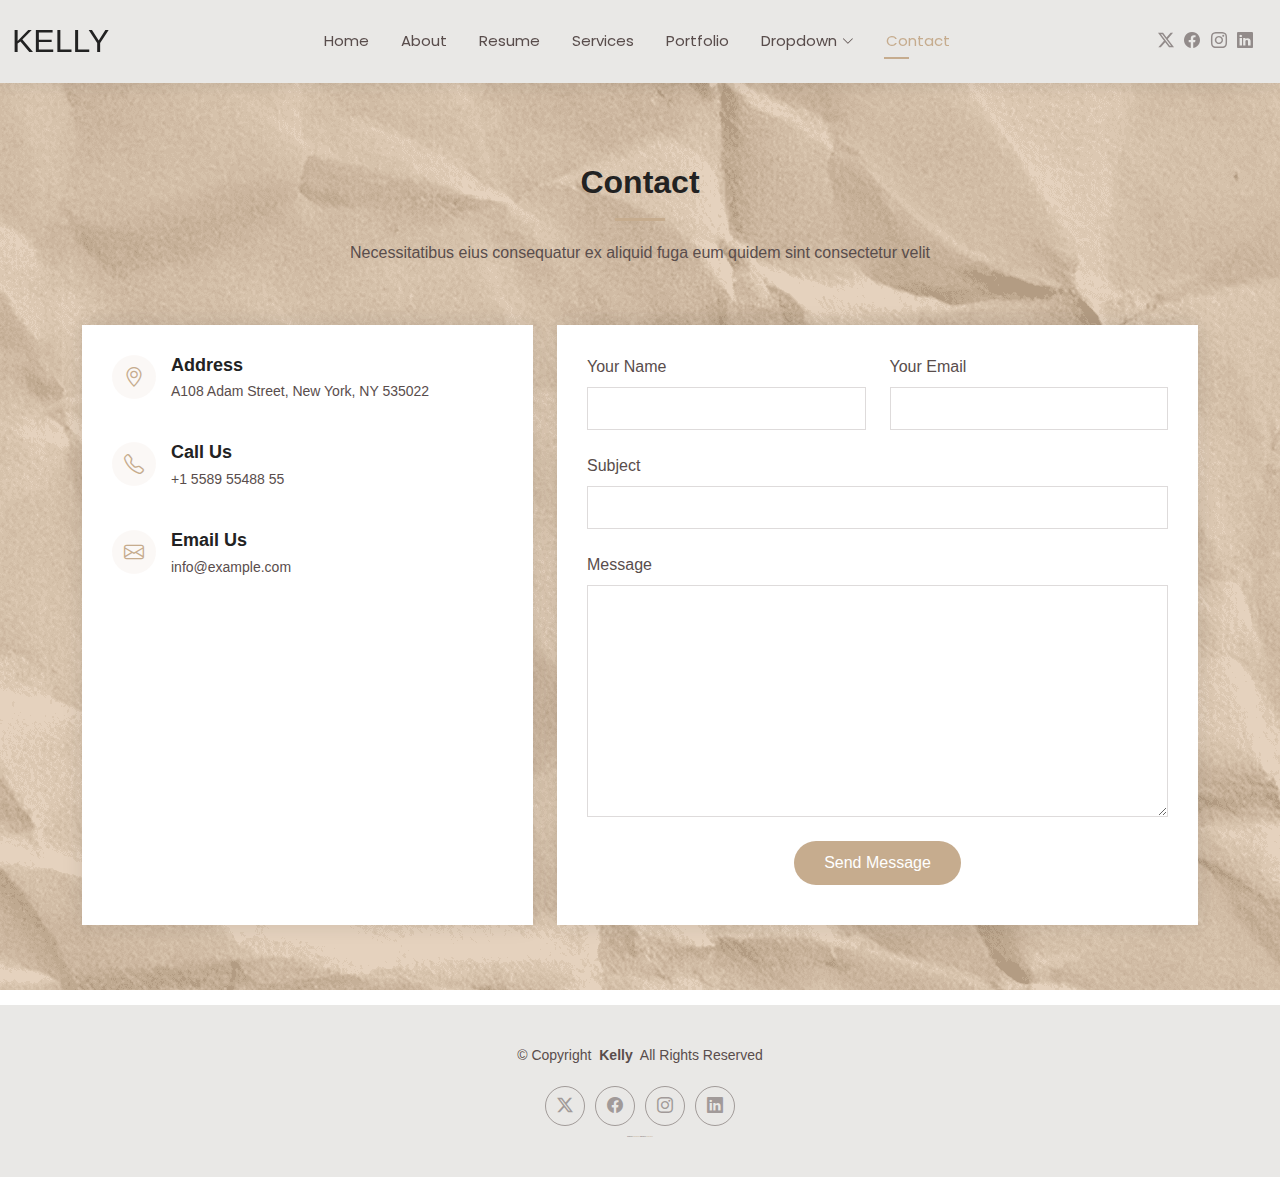
<file: contact.html>
<!DOCTYPE html>
<html lang="en">

<head>
  <meta charset="utf-8">
  <meta content="width=device-width, initial-scale=1.0" name="viewport">
  <title>Contact - Kelly Bootstrap Template</title>
  <meta name="description" content="">
  <meta name="keywords" content="">

  <!-- Favicons -->
  <link href="assets/img/favicon.png" rel="icon">
  <link href="assets/img/apple-touch-icon.png" rel="apple-touch-icon">

  <!-- Fonts -->
  <link href="https://fonts.googleapis.com" rel="preconnect">
  <link href="https://fonts.gstatic.com" rel="preconnect" crossorigin>
  <link href="https://fonts.googleapis.com/css2?family=Roboto:ital,wght@0,100;0,300;0,400;0,500;0,700;0,900;1,100;1,300;1,400;1,500;1,700;1,900&family=Poppins:ital,wght@0,100;0,200;0,300;0,400;0,500;0,600;0,700;0,800;0,900;1,100;1,200;1,300;1,400;1,500;1,600;1,700;1,800;1,900&family=Raleway:ital,wght@0,100;0,200;0,300;0,400;0,500;0,600;0,700;0,800;0,900;1,100;1,200;1,300;1,400;1,500;1,600;1,700;1,800;1,900&display=swap" rel="stylesheet">

  <!-- Vendor CSS Files -->
  <link href="assets/vendor/bootstrap/css/bootstrap.min.css" rel="stylesheet">
  <link href="assets/vendor/bootstrap-icons/bootstrap-icons.css" rel="stylesheet">
  <link href="assets/vendor/aos/aos.css" rel="stylesheet">
  <link href="assets/vendor/swiper/swiper-bundle.min.css" rel="stylesheet">
  <link href="assets/vendor/glightbox/css/glightbox.min.css" rel="stylesheet">

  <!-- Main CSS File -->
  <link href="assets/css/main.css" rel="stylesheet">

  <!-- =======================================================
  * Template Name: Kelly
  * Template URL: https://bootstrapmade.com/kelly-free-bootstrap-cv-resume-html-template/
  * Updated: Aug 07 2024 with Bootstrap v5.3.3
  * Author: BootstrapMade.com
  * License: https://bootstrapmade.com/license/
  ======================================================== -->
</head>

<body class="contact-page">

  <header id="header" class="header d-flex align-items-center light-background sticky-top">
    <div class="container-fluid position-relative d-flex align-items-center justify-content-between">

      <a href="index.html" class="logo d-flex align-items-center me-auto me-xl-0">
        <!-- Uncomment the line below if you also wish to use an image logo -->
        <!-- <img src="assets/img/logo.png" alt=""> -->
        <h1 class="sitename">Kelly</h1>
      </a>

      <nav id="navmenu" class="navmenu">
        <ul>
          <li><a href="index.html">Home</a></li>
          <li><a href="about.html">About</a></li>
          <li><a href="resume.html">Resume</a></li>
          <li><a href="services.html">Services</a></li>
          <li><a href="portfolio.html">Portfolio</a></li>
          <li class="dropdown"><a href="#"><span>Dropdown</span> <i class="bi bi-chevron-down toggle-dropdown"></i></a>
            <ul>
              <li><a href="#">Dropdown 1</a></li>
              <li class="dropdown"><a href="#"><span>Deep Dropdown</span> <i class="bi bi-chevron-down toggle-dropdown"></i></a>
                <ul>
                  <li><a href="#">Deep Dropdown 1</a></li>
                  <li><a href="#">Deep Dropdown 2</a></li>
                  <li><a href="#">Deep Dropdown 3</a></li>
                  <li><a href="#">Deep Dropdown 4</a></li>
                  <li><a href="#">Deep Dropdown 5</a></li>
                </ul>
              </li>
              <li><a href="#">Dropdown 2</a></li>
              <li><a href="#">Dropdown 3</a></li>
              <li><a href="#">Dropdown 4</a></li>
            </ul>
          </li>
          <li><a href="contact.html" class="active">Contact</a></li>
        </ul>
        <i class="mobile-nav-toggle d-xl-none bi bi-list"></i>
      </nav>

      <div class="header-social-links">
        <a href="#" class="twitter"><i class="bi bi-twitter-x"></i></a>
        <a href="#" class="facebook"><i class="bi bi-facebook"></i></a>
        <a href="#" class="instagram"><i class="bi bi-instagram"></i></a>
        <a href="#" class="linkedin"><i class="bi bi-linkedin"></i></a>
      </div>

    </div>
  </header>

  <main class="main">

    <!-- Contact Section -->
    <section id="contact" class="contact section">

      <!-- Section Title -->
      <div class="container section-title" data-aos="fade-up">
        <h2>Contact</h2>
        <p>Necessitatibus eius consequatur ex aliquid fuga eum quidem sint consectetur velit</p>
      </div><!-- End Section Title -->

      <div class="container" data-aos="fade-up" data-aos-delay="100">

        <div class="row gy-4">

          <div class="col-lg-5">

            <div class="info-wrap">
              <div class="info-item d-flex" data-aos="fade-up" data-aos-delay="200">
                <i class="bi bi-geo-alt flex-shrink-0"></i>
                <div>
                  <h3>Address</h3>
                  <p>A108 Adam Street, New York, NY 535022</p>
                </div>
              </div><!-- End Info Item -->

              <div class="info-item d-flex" data-aos="fade-up" data-aos-delay="300">
                <i class="bi bi-telephone flex-shrink-0"></i>
                <div>
                  <h3>Call Us</h3>
                  <p>+1 5589 55488 55</p>
                </div>
              </div><!-- End Info Item -->

              <div class="info-item d-flex" data-aos="fade-up" data-aos-delay="400">
                <i class="bi bi-envelope flex-shrink-0"></i>
                <div>
                  <h3>Email Us</h3>
                  <p>info@example.com</p>
                </div>
              </div><!-- End Info Item -->

              <iframe src="https://www.google.com/maps/embed?pb=!1m14!1m8!1m3!1d48389.78314118045!2d-74.006138!3d40.710059!3m2!1i1024!2i768!4f13.1!3m3!1m2!1s0x89c25a22a3bda30d%3A0xb89d1fe6bc499443!2sDowntown%20Conference%20Center!5e0!3m2!1sen!2sus!4v1676961268712!5m2!1sen!2sus" frameborder="0" style="border:0; width: 100%; height: 270px;" allowfullscreen="" loading="lazy" referrerpolicy="no-referrer-when-downgrade"></iframe>
            </div>
          </div>

          <div class="col-lg-7">
            <form action="forms/contact.php" method="post" class="php-email-form" data-aos="fade-up" data-aos-delay="200">
              <div class="row gy-4">

                <div class="col-md-6">
                  <label for="name-field" class="pb-2">Your Name</label>
                  <input type="text" name="name" id="name-field" class="form-control" required="">
                </div>

                <div class="col-md-6">
                  <label for="email-field" class="pb-2">Your Email</label>
                  <input type="email" class="form-control" name="email" id="email-field" required="">
                </div>

                <div class="col-md-12">
                  <label for="subject-field" class="pb-2">Subject</label>
                  <input type="text" class="form-control" name="subject" id="subject-field" required="">
                </div>

                <div class="col-md-12">
                  <label for="message-field" class="pb-2">Message</label>
                  <textarea class="form-control" name="message" rows="10" id="message-field" required=""></textarea>
                </div>

                <div class="col-md-12 text-center">
                  <div class="loading">Loading</div>
                  <div class="error-message"></div>
                  <div class="sent-message">Your message has been sent. Thank you!</div>

                  <button type="submit">Send Message</button>
                </div>

              </div>
            </form>
          </div><!-- End Contact Form -->

        </div>

      </div>

    </section><!-- /Contact Section -->

  </main>

  <footer id="footer" class="footer light-background">

    <div class="container">
      <div class="copyright text-center ">
        <p>© <span>Copyright</span> <strong class="px-1 sitename">Kelly</strong> <span>All Rights Reserved<br></span></p>
      </div>
      <div class="social-links d-flex justify-content-center">
        <a href=""><i class="bi bi-twitter-x"></i></a>
        <a href=""><i class="bi bi-facebook"></i></a>
        <a href=""><i class="bi bi-instagram"></i></a>
        <a href=""><i class="bi bi-linkedin"></i></a>
      </div>
      <div class="credits">
        <!-- All the links in the footer should remain intact. -->
        <!-- You can delete the links only if you've purchased the pro version. -->
        <!-- Licensing information: https://bootstrapmade.com/license/ -->
        <!-- Purchase the pro version with working PHP/AJAX contact form: [buy-url] -->
        Designed by <a href="https://bootstrapmade.com/">BootstrapMade</a> Distributed by <a href=“https://themewagon.com>ThemeWagon
      </div>
    </div>

  </footer>

  <!-- Scroll Top -->
  <a href="#" id="scroll-top" class="scroll-top d-flex align-items-center justify-content-center"><i class="bi bi-arrow-up-short"></i></a>

  <!-- Preloader -->
  <div id="preloader"></div>

  <!-- Vendor JS Files -->
  <script src="assets/vendor/bootstrap/js/bootstrap.bundle.min.js"></script>
  <script src="assets/vendor/php-email-form/validate.js"></script>
  <script src="assets/vendor/aos/aos.js"></script>
  <script src="assets/vendor/waypoints/noframework.waypoints.js"></script>
  <script src="assets/vendor/purecounter/purecounter_vanilla.js"></script>
  <script src="assets/vendor/swiper/swiper-bundle.min.js"></script>
  <script src="assets/vendor/glightbox/js/glightbox.min.js"></script>
  <script src="assets/vendor/imagesloaded/imagesloaded.pkgd.min.js"></script>
  <script src="assets/vendor/isotope-layout/isotope.pkgd.min.js"></script>

  <!-- Main JS File -->
  <script src="assets/js/main.js"></script>

</body>

</html>
</file>
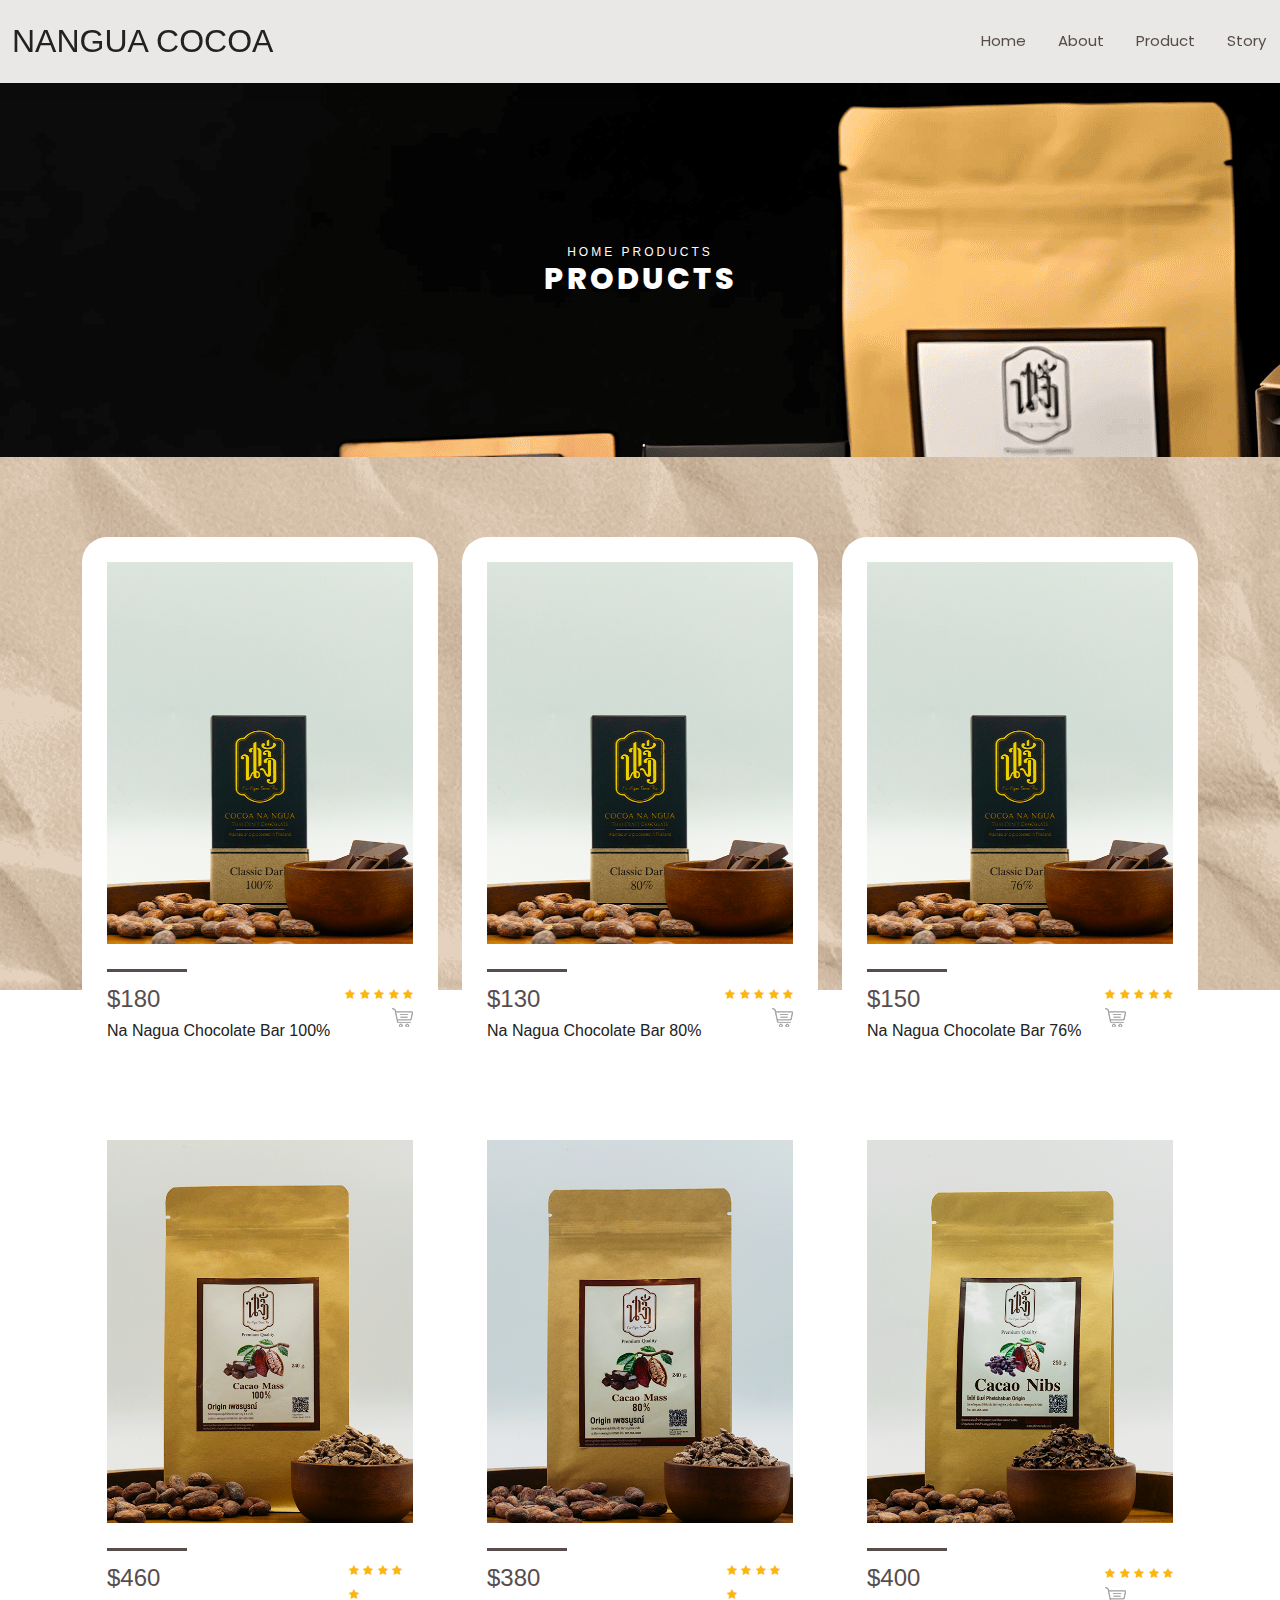
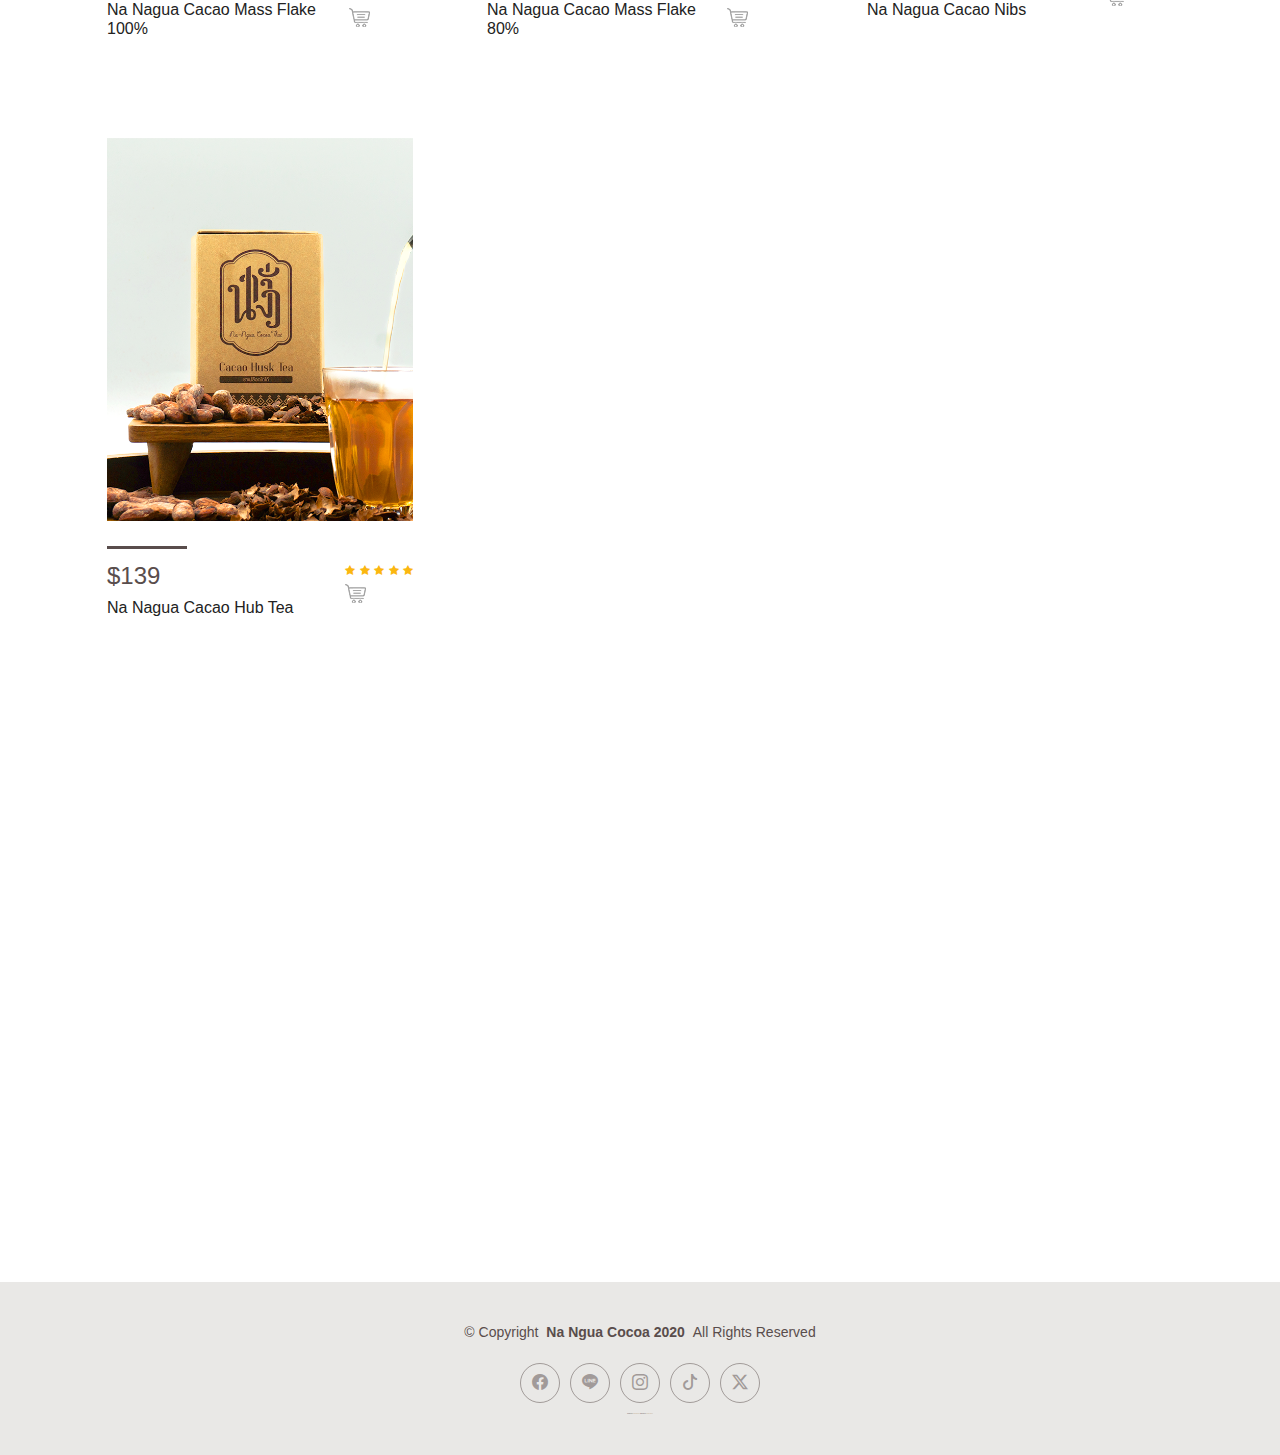
<file: shop.html>
<!DOCTYPE html>
<html lang="en">

<head>
  <meta charset="utf-8" />
  <meta content="width=device-width, initial-scale=1.0" name="viewport" />
   <title>NANGUA CACAO - Product</title>
  <meta name="description" content="" />
  <meta name="keywords" content="" />

    <!-- Favicons -->
    <link href="assets/img/logo-nangua.svg" rel="icon" />
    <link href="assets/img/logo-nangua.svg" rel="apple-touch-icon" />

  <!-- Fonts -->
  <link href="https://fonts.googleapis.com" rel="preconnect" />
  <link href="https://fonts.gstatic.com" rel="preconnect" crossorigin />
  <link
    href="https://fonts.googleapis.com/css2?family=Roboto:ital,wght@0,100;0,300;0,400;0,500;0,700;0,900;1,100;1,300;1,400;1,500;1,700;1,900&family=Poppins:ital,wght@0,100;0,200;0,300;0,400;0,500;0,600;0,700;0,800;0,900;1,100;1,200;1,300;1,400;1,500;1,600;1,700;1,800;1,900&family=Raleway:ital,wght@0,100;0,200;0,300;0,400;0,500;0,600;0,700;0,800;0,900;1,100;1,200;1,300;1,400;1,500;1,600;1,700;1,800;1,900&display=swap"
    rel="stylesheet" />

  <!-- Vendor CSS Files -->
  <link rel="stylesheet" href="assets/css/animate.css" />

  <link href="assets/vendor/bootstrap/css/bootstrap.min.css" rel="stylesheet" />
  <link href="assets/vendor/bootstrap-icons/bootstrap-icons.css" rel="stylesheet" />

  <link href="assets/vendor/aos/aos.css" rel="stylesheet" />
  <link href="assets/vendor/swiper/swiper-bundle.min.css" rel="stylesheet" />
  <link href="assets/vendor/glightbox/css/glightbox.min.css" rel="stylesheet" />

  <!-- Main CSS File-->

  <link href="assets/css/main.css" rel="stylesheet" />

  <!-- =======================================================
  * Template Name: Kelly
  * Template URL: https://bootstrapmade.com/kelly-free-bootstrap-cv-resume-html-template/
  * Updated: Aug 07 2024 with Bootstrap v5.3.3
  * Author: BootstrapMade.com
  * License: https://bootstrapmade.com/license/-
    ========================================================-->
</head>

<body class="about-page">
    <header
      id="header"
      class="header d-flex align-items-center light-background sticky-top"
    >
      <div
        class="container-fluid position-relative d-flex align-items-center justify-content-between"
      >
        <a
          href="index.html"
          class="logo d-flex align-items-center me-auto me-xl-0"
        >
          <!-- Uncomment the line below if you also wish to use an image logo -->
          <!-- <img src="assets/img/logo.png" alt=""> -->
          <h1 class="sitename">Nangua Cocoa</h1>
        </a>

        <nav id="navmenu" class="navmenu">
          <ul>
            <li><a href="index.html">Home</a></li>
            <li><a href="about.html">About</a></li>
             <li><a href="shop.html">Product</a></li>
            <li><a href="story.html">Story</a></li>
           
          <!--  <li class="dropdown">
              <a href="#"
                ><span>Shop</span>
                <i class="bi bi-chevron-down toggle-dropdown"></i
              ></a>
              <ul>
                <li><a href="shop.html">Product</a></li>
               
                <li><a href="#">Cart</a></li>
                <li><a href="#">Dropdown 3</a></li>
                <li><a href="#">Dropdown 4</a></li>
              </ul>
            </li>-->
           
          </ul>
          <i class="mobile-nav-toggle d-xl-none bi bi-list"></i>
        </nav>

       <!--  <div class="header-social-links">
       
          <a href="https://www.facebook.com/Cocoanangua" target="_blank"><i class="bi bi-facebook"></i></a>
          <a href="https://line.me/R/ti/p/@876kshjj?oat_content=url&ts=03281801" target="_blank" ><i class="bi bi-line"></i></a>
         <a href="https://www.instagram.com/nangua.cocoa/" target="_blank"><i class="bi bi-instagram" target="_blank"></i></a>
        <a href="https://www.tiktok.com/@cocoanangua" target="_blank"><i class="bi bi-tiktok"></i></a>
          <a href="https://x.com/nanguacocoa" target="_blank"><i class="bi bi-twitter-x" target="_blank"></i></a>
        </div>-->
      </div>
    </header>

  <main class="main">
    <div class="hero-wrap hero-bread" style="background-image: url('assets/img/img-user/bg-shop.png')">
      <div class="container">
        <div class="row no-gutters slider-text align-items-center justify-content-center">
          <div class="col-md-9 ftco-animate text-center">
            <p class="breadcrumbs">
              <span class="mr-2"><a href="index.html">Home</a></span>
              <span>Products</span>
            </p>
            <h1 class="mb-0 bread">Products</h1>
          </div>
        </div>
      </div>
    </div>
    <!-- product Section 
      <section id="product" class="product section">
        <div class="container mt-3">
          <div class="row gy-4">
            <div
              class="col-lg-4 col-md-6 portfolio-item"
              data-aos="fade-up"
              data-aos-delay="100"
            >
              <div class="card">
                <div class="product-item item-cyan position-relative">
                  <div class="icon">
                    <a
                      href="assets/img/product/Show-100.JPG"
                      title="Chocolate Bar 100% 30g."
                      data-gallery="portfolio-gallery-app"
                      class="glightbox preview-link"
                    >
                      <img
                        src="./assets/img/product/P-bar-100.png"
                        alt=""
                        srcset=""
                      />
                    </a>
                    <a href="#">
                      <div class="portfolio-info">
                        <h4>ADD TO CART</h4>
                      </div></a
                    >
                  </div>
                </div>
                <div class="card-body">
                  <div class="text-center">
                    <h4>Chocolate Bar 100%</h4>

                    <p><b class="h4">150 ฿</b> <br />30g. / 1 Bar</p>
                  </div>
                </div>
              </div>
            </div>
         

            <div
              class="col-lg-4 col-md-6 portfolio-item"
              data-aos="fade-up"
              data-aos-delay="100"
            >
              <div class="card">
                <div class="product-item item-cyan position-relative">
                  <div class="icon">
                    <a
                      href="assets/img/product/Show-80.JPG"
                      title="Chocolate Bar 80% 30g."
                      data-gallery="portfolio-gallery-app"
                      class="glightbox preview-link"
                    >
                      <img
                        src="./assets/img/product/P-bar-80.png"
                        alt=""
                        srcset=""
                      />
                    </a>
                    <a href="#">
                      <div class="portfolio-info">
                        <h4>ADD TO CART</h4>
                      </div></a
                    >
                  </div>
                </div>
                <div class="card-body">
                  <div class="text-center">
                    <h4>Chocolate Bar 80%</h4>

                    <p><b class="h4">130 ฿</b> <br />30g. / 1 Bar</p>
                  </div>
                </div>
              </div>
            </div>
        

            <div
              class="col-lg-4 col-md-6 portfolio-item"
              data-aos="fade-up"
              data-aos-delay="100"
            >
              <div class="card">
                <div class="product-item item-cyan position-relative">
                  <div class="icon">
                    <a
                      href="assets/img/product/Show-76.jpg"
                      title="Chocolate Bar 76% 30g."
                      data-gallery="portfolio-gallery-app"
                      class="glightbox preview-link"
                    >
                      <img
                        src="./assets/img/product/P-bar-76.png"
                        alt=""
                        srcset=""
                      />
                    </a>
                    <a href="#">
                      <div class="portfolio-info">
                        <h4>ADD TO CART</h4>
                      </div></a
                    >
                  </div>
                </div>
                <div class="card-body">
                  <div class="text-center">
                    <h4>Chocolate Bar 76%</h4>

                    <p>
                      <b class="h4">150 ฿</b> <br />
                      30g. / 1 Bar
                    </p>
                  </div>
                </div>
              </div>
            </div>
          

            <div
              class="col-lg-4 col-md-6 portfolio-item"
              data-aos="fade-up"
              data-aos-delay="100"
            >
              <div class="card">
                <div class="product-item item-cyan position-relative">
                  <div class="icon">
                    <a
                      href="assets/img/product/Show-f100.png"
                      title="Chocolate Bar 76% 30g."
                      data-gallery="portfolio-gallery-app"
                      class="glightbox preview-link"
                    >
                      <img
                        src="./assets/img/product/P-Mass 100.png"
                        alt=""
                        srcset=""
                      />
                    </a>
                    <a href="#">
                      <div class="portfolio-info">
                        <h4>ADD TO CART</h4>
                      </div></a
                    >
                  </div>
                </div>
                <div class="card-body">
                  <div class="text-center">
                    <h4>Cacao Mass Flake 100%</h4>

                    <p>
                      <b class="h4">460 ฿</b> <br />
                      240g. / 1 Bag
                    </p>
                  </div>
                </div>
              </div>
            </div>
      
            <div
              class="col-lg-4 col-md-6 portfolio-item"
              data-aos="fade-up"
              data-aos-delay="100"
            >
              <div class="card">
                <div class="product-item item-cyan position-relative">
                  <div class="icon">
                    <a
                      href="assets/img/product/Show-F8.png"
                      title="Chocolate Bar 76% 30g."
                      data-gallery="portfolio-gallery-app"
                      class="glightbox preview-link"
                    >
                      <img
                        src="./assets/img/product/P-Mass 80.png"
                        alt=""
                        srcset=""
                      />
                    </a>
                    <a href="#">
                      <div class="portfolio-info">
                        <h4>ADD TO CART</h4>
                      </div></a
                    >
                  </div>
                </div>
                <div class="card-body">
                  <div class="text-center">
                    <h4>Cacao Mass Flake 80%</h4>

                    <p>
                      <b class="h4">380 ฿</b> <br />
                      240g. / 1 Bag
                    </p>
                  </div>
                </div>
              </div>
            </div>
          

            <div
              class="col-lg-4 col-md-6 portfolio-item"
              data-aos="fade-up"
              data-aos-delay="100"
            >
              <div class="card">
                <div class="product-item item-cyan position-relative">
                  <div class="icon">
                    <a
                      href="assets/img/product/Show-n.png"
                      title="Chocolate Bar 76% 30g."
                      data-gallery="portfolio-gallery-app"
                      class="glightbox preview-link"
                    >
                      <img
                        src="./assets/img/product/P-Nib.png"
                        alt=""
                        srcset=""
                      />
                    </a>
                    <a href="#">
                      <div class="portfolio-info">
                        <h4>ADD TO CART</h4>
                      </div></a
                    >
                  </div>
                </div>
                <div class="card-body">
                  <div class="text-center">
                    <h4>Cacao Nibs</h4>

                    <p>
                      <b class="h4">400 ฿</b> <br />
                      250g. / 1 Bag.
                    </p>
                  </div>
                </div>
              </div>
            </div>

            <div
              class="col-lg-4 col-md-6 portfolio-item"
              data-aos="fade-up"
              data-aos-delay="100"
            >
              <div class="card">
                <div class="product-item item-cyan position-relative">
                  <div class="icon">
                    <a
                      href="assets/img/product/Show-T.png"
                      title="Chocolate Bar 76% 30g."
                      data-gallery="portfolio-gallery-app"
                      class="glightbox preview-link"
                    >
                      <img
                        src="./assets/img/product/P-Tea.png"
                        alt=""
                        srcset=""
                      />
                    </a>
                    <a href="#">
                      <div class="portfolio-info">
                        <h4>ADD TO CART</h4>
                      </div></a
                    >
                  </div>
                </div>
                <div class="card-body">
                  <div class="text-center">
                    <h3>Cacao Husk Tea</h3>

                    <p>
                      <b class="h4">139 ฿</b> <br />
                      10 Item / 1 Box
                    </p>
                  </div>
                </div>
              </div>
            </div>
         
          </div>
        </div>
      </section>
    -->
    <!-- Single Product Area -->
    <section>
      <div class="container">
        <div class="row">
          <div class="col-12 col-sm-12 col-md-12 col-xl-4">
            <div class="single-product-wrapper">
              <!-- Product Image -->
              <div class="product-img">
                <img src="./assets/img/product/pd/pd_bar100.png" alt="" />
                <!-- Hover Thumb -->
                <img class="hover-img" src="./assets/img/product/pd_href/Bar_href.png" alt="" />
              </div>

              <!-- Product Description -->
              <div class="product-description d-flex align-items-center justify-content-between">
                <!-- Product Meta Data -->
                <div class="product-meta-data">
                  <div class="line"></div>
                  <p class="product-price">$180</p>
                  <a href="product-details.html">
                    <h6>Na Nagua Chocolate Bar 100%</h6>
                  </a>
                </div>
                <!-- Ratings & Cart -->
                <div class="ratings-cart text-right">
                  <div class="ratings">
                    <i class="bi bi-star-fill"></i>
                    <i class="bi bi-star-fill"></i>
                    <i class="bi bi-star-fill"></i>
                    <i class="bi bi-star-fill"></i>
                    <i class="bi bi-star-fill"></i>
                  </div>
                  <div class="cart">
                    <a href="https://lin.ee/oFTdpfI"  data-toggle="tooltip" data-placement="left" title="Add to Cart"><img
                        src="assets/img/icon/cart.png" alt="" /></a>
                  </div>
                </div>
              </div>
            </div>
          </div>
          <div class="col-12 col-sm-12 col-md-12 col-xl-4">
            <div class="single-product-wrapper">
              <!-- Product Image -->
              <div class="product-img">
                <img src="./assets/img/product/pd/pd_bar80.png" alt="" />
                <!-- Hover Thumb -->
                <img class="hover-img" src="./assets/img/product/pd_href/Bar_href.png" alt="" />
              </div>

              <!-- Product Description -->
              <div class="product-description d-flex align-items-center justify-content-between">
                <!-- Product Meta Data -->
                <div class="product-meta-data">
                  <div class="line"></div>
                  <p class="product-price">$130</p>
                  <a href="product-details.html">
                    <h6>Na Nagua Chocolate Bar 80%</h6>
                  </a>
                </div>
                <!-- Ratings & Cart -->
                <div class="ratings-cart text-right">
                  <div class="ratings">
                    <i class="bi bi-star-fill"></i>
                    <i class="bi bi-star-fill"></i>
                    <i class="bi bi-star-fill"></i>
                    <i class="bi bi-star-fill"></i>
                    <i class="bi bi-star-fill"></i>
                  </div>
                  <div class="cart">
                    <a href="https://lin.ee/D6c06zz"  data-toggle="tooltip" data-placement="left" title="Add to Cart"><img
                        src="assets/img/icon/cart.png" alt="" /></a>
                  </div>
                </div>
              </div>
            </div>
          </div>
          <div class="col-12 col-sm-12 col-md-12 col-xl-4">
            <div class="single-product-wrapper">
              <!-- Product Image -->
              <div class="product-img">
                <img src="./assets/img/product/pd/pd_bar76.png" alt="" />
                <!-- Hover Thumb -->
                <img class="hover-img" src="./assets/img/product/pd_href/Bar_href.png" alt="" />
              </div>

              <!-- Product Description -->
              <div class="product-description d-flex align-items-center justify-content-between">
                <!-- Product Meta Data -->
                <div class="product-meta-data">
                  <div class="line"></div>
                  <p class="product-price">$150</p>
                  <a href="#">
                    <h6>Na Nagua Chocolate Bar 76%</h6>
                  </a>
                </div>
                <!-- Ratings & Cart -->
                <div class="ratings-cart text-right">
                  <div class="ratings">
                    <i class="bi bi-star-fill"></i>
                    <i class="bi bi-star-fill"></i>
                    <i class="bi bi-star-fill"></i>
                    <i class="bi bi-star-fill"></i>
                    <i class="bi bi-star-fill"></i>
                  </div>
                  <div class="text-start cart">
                    <a href="https://lin.ee/drG5zB5"  data-toggle="tooltip" data-placement="left" title="Add to Cart"><img
                        src="assets/img/icon/cart.png" alt="" /></a>
                  </div>
                </div>
              </div>
            </div>
          </div>
          <div class="col-12 col-sm-12 col-md-12 col-xl-4">
            <div class="single-product-wrapper">
              <!-- Product Image -->
              <div class="product-img">
                <img src="./assets/img/product/pd/Mass_100.png" alt="" />
                <!-- Hover Thumb -->
                <img class="hover-img" src="./assets/img/product/pd/Mass_100.png" alt="" />
              </div>

              <!-- Product Description -->
              <div class="product-description d-flex align-items-center justify-content-between">
                <!-- Product Meta Data -->
                <div class="product-meta-data">
                  <div class="line"></div>
                  <p class="product-price">$460</p>
                  <a href="#">
                    <h6>Na Nagua Cacao Mass Flake 100%</h6>
                  </a>
                </div>
                <!-- Ratings & Cart -->
                <div class="ratings-cart text-right">
                  <div class="ratings">
                    <i class="bi bi-star-fill"></i>
                    <i class="bi bi-star-fill"></i>
                    <i class="bi bi-star-fill"></i>
                    <i class="bi bi-star-fill"></i>
                    <i class="bi bi-star-fill"></i>
                  </div>
                  <div class="text-start cart">
                    <a href="https://lin.ee/tnH8eXl6"  data-toggle="tooltip" data-placement="left" title="Add to Cart"><img
                        src="assets/img/icon/cart.png" alt="" /></a>
                  </div>
                </div>
              </div>
            </div>
          </div>
          <div class="col-12 col-sm-12 col-md-12 col-xl-4">
            <div class="single-product-wrapper">
              <!-- Product Image -->
              <div class="product-img">
                <img src="./assets/img/product/pd/Mass_80.png" alt="" />
                <!-- Hover Thumb -->
                <img class="hover-img" src="./assets/img/product/pd/Mass_80.png" alt="" />
              </div>

              <!-- Product Description -->
              <div class="product-description d-flex align-items-center justify-content-between">
                <!-- Product Meta Data -->
                <div class="product-meta-data">
                  <div class="line"></div>
                  <p class="product-price">$380</p>
                  <a href="#">
                    <h6>Na Nagua Cacao Mass Flake 80%</h6>
                  </a>
                </div>
                <!-- Ratings & Cart -->
                <div class="ratings-cart text-right">
                  <div class="ratings">
                    <i class="bi bi-star-fill"></i>
                    <i class="bi bi-star-fill"></i>
                    <i class="bi bi-star-fill"></i>
                    <i class="bi bi-star-fill"></i>
                    <i class="bi bi-star-fill"></i>
                  </div>
                  <div class="text-start cart">
                    <a href="https://lin.ee/PSCmBNY"  data-toggle="tooltip" data-placement="left" title="Add to Cart"><img
                        src="assets/img/icon/cart.png" alt="" /></a>
                  </div>
                </div>
              </div>
            </div>
          </div>
          <div class="col-12 col-sm-12 col-md-12 col-xl-4">
            <div class="single-product-wrapper">
              <!-- Product Image -->
              <div class="product-img">
                <img src="./assets/img/product/pd/Nibs.png" alt="" />
                <!-- Hover Thumb -->
                <img class="hover-img" src="./assets/img/product/pd/Nibs.png" alt="" />
              </div>

              <!-- Product Description -->
              <div class="product-description d-flex align-items-center justify-content-between">
                <!-- Product Meta Data -->
                <div class="product-meta-data">
                  <div class="line"></div>
                  <p class="product-price">$400</p>
                  <a href="#">
                    <h6>Na Nagua Cacao Nibs </h6>
                  </a>
                </div>
                <!-- Ratings & Cart -->
                <div class="ratings-cart text-right">
                  <div class="ratings">
                    <i class="bi bi-star-fill"></i>
                    <i class="bi bi-star-fill"></i>
                    <i class="bi bi-star-fill"></i>
                    <i class="bi bi-star-fill"></i>
                    <i class="bi bi-star-fill"></i>
                  </div>
                  <div class="text-start cart">
                    <a href="https://lin.ee/rD3c7cr"  data-toggle="tooltip" data-placement="left" title="Add to Cart"><img
                        src="assets/img/icon/cart.png" alt="" /></a>
                  </div>
                </div>
              </div>
            </div>
          </div>
          <div class="col-12 col-sm-12 col-md-12 col-xl-4">
            <div class="single-product-wrapper">
              <!-- Product Image -->
              <div class="product-img">
                <img src="./assets/img/product/pd/Husk_Tea.png" alt="" />
                <!-- Hover Thumb -->
                <img class="hover-img" src="./assets/img/product/pd/Husk_Tea.png" alt="" />
              </div>

              <!-- Product Description -->
              <div class="product-description d-flex align-items-center justify-content-between">
                <!-- Product Meta Data -->
                <div class="product-meta-data">
                  <div class="line"></div>
                  <p class="product-price">$139</p>
                  <a href="#">
                    <h6>Na Nagua Cacao Hub Tea</h6>
                  </a>
                </div>
                <!-- Ratings & Cart -->
                <div class="ratings-cart text-right">
                  <div class="ratings">
                    <i class="bi bi-star-fill"></i>
                    <i class="bi bi-star-fill"></i>
                    <i class="bi bi-star-fill"></i>
                    <i class="bi bi-star-fill"></i>
                    <i class="bi bi-star-fill"></i>
                  </div>
                  <div class="text-start cart">
                    <a href="https://lin.ee/e5Plf0Q" data-toggle="tooltip" data-placement="left" title="Add to Cart"><img
                        src="assets/img/icon/cart.png" alt="" /></a>
                  </div>
                </div>
              </div>
            </div>
          </div>
        </div>
      </div>
    </section>
    <section id="product" class="product-detail section">
      <div class="container">
        <div class="container" data-aos="fade-up" data-aos-delay="100">
          <div class="row gy-1 justify-content-center">
            <div class="col-lg-4 text-center">
              <img src="assets/img/img-user/tea-w100.png" class="img-fluid" alt="" />
            </div>
            <div class="col-lg-8 content">
              <h2>CACAO HUSK TEA (ชาเปลือกโกโก้)</h2>
              <p class="fst-italic py-3">
                อุดมไปด้วยสารต้านอนุมูลอิสระ มีแร่ธาตุและสารอารสูง อาทิ
                ธิโอไบรมีน วิตามินเอ, บีและดี แมกนีเซียม คอปเปอร์ ฟอสฟอรัส
                เหล็กสังกะสี เป็นต้น ไฟเบอร์สูง ช่วยปรับสมดุลความดันเลือด
                บำรุงหัวใจ ต้านแบคทีเรีย ช่วยให้ผ่อนคลาย
              </p>
              <div class="row">
                <div class="col-lg-6">
                  <ul>
                    <li>
                      <i class="bi bi-chevron-right"></i>
                      <span>No Sugar</span>
                    </li>
                    <li>
                      <i class="bi bi-chevron-right"></i>
                      <span>No Caffeine</span>
                    </li>
                    <li>
                      <i class="bi bi-chevron-right"></i>
                      <span>No Dairy</span>
                    </li>
                    <li>
                      <i class="bi bi-chevron-right"></i>
                      <span>No ProBlem</span>
                    </li>
                  </ul>
                </div>
              </div>
              <p class="py-3">เก็บให้พ้นจากแสงแดด ปราศจากความชื้น</p>
            </div>
          </div>
        </div>
      </div>
    </section>
    <!-- /Services Section -->
  </main>

 <footer id="footer" class="footer light-background">
      <div class="container">
        <div class="copyright text-center">
          <p>
            © <span>Copyright</span>
            <strong class="px-1 sitename">Na Ngua Cocoa 2020 </strong>
            <span>All Rights Reserved<br /></span>
          </p>
        </div>
        <div class="social-links d-flex justify-content-center">
          <a href="https://www.facebook.com/Cocoanangua" target="_blank"><i class="bi bi-facebook"></i></a>
          <a href="https://line.me/R/ti/p/@876kshjj?oat_content=url&ts=03281801" target="_blank" ><i class="bi bi-line"></i></a>
          <a href="https://www.instagram.com/nangua.cocoa/" target="_blank"><i class="bi bi-instagram" target="_blank"></i></a>
        <a href="https://www.tiktok.com/@cocoanangua" target="_blank"><i class="bi bi-tiktok"></i></a>
          <a href="https://x.com/nanguacocoa" target="_blank"><i class="bi bi-twitter-x" target="_blank"></i></a>
        </div>
        <div class="credits">
          <!-- All the links in the footer should remain intact. -->
          <!-- You can delete the links only if you've purchased the pro version. -->
          <!-- Licensing information: https://bootstrapmade.com/license/ -->
          <!-- Purchase the pro version with working PHP/AJAX contact form: [buy-url] -->
          Designed by
          <a href="https://bootstrapmade.com/">BootstrapMade</a> Distributed by
          <a href=“https://themewagon.com>ThemeWagon
        </div>
      </div>
    </footer>

  <!-- Scroll Top -->
  <a href="#" id="scroll-top" class="scroll-top d-flex align-items-center justify-content-center"><i
      class="bi bi-arrow-up-short"></i></a>

  <!-- Preloader -->
  <div id="preloader"></div>

  <!-- Vendor JS Files -->
  <script src="assets/vendor/bootstrap/js/bootstrap.bundle.min.js"></script>
  <script src="assets/vendor/php-email-form/validate.js"></script>
  <script src="assets/vendor/aos/aos.js"></script>
  <script src="assets/vendor/waypoints/noframework.waypoints.js"></script>
  <script src="assets/vendor/purecounter/purecounter_vanilla.js"></script>
  <script src="assets/vendor/swiper/swiper-bundle.min.js"></script>
  <script src="assets/vendor/glightbox/js/glightbox.min.js"></script>
  <script src="assets/vendor/imagesloaded/imagesloaded.pkgd.min.js"></script>
  <script src="assets/vendor/isotope-layout/isotope.pkgd.min.js"></script>

  <!-- Main JS File -->
  <script src="assets/js/main.js"></script>
</body>

</html>
</file>
<file: assets/css/main.css>
/**
* Template Name: Kelly
* Template URL: https://bootstrapmade.com/kelly-free-bootstrap-cv-resume-html-template/
* Updated: Aug 07 2024 with Bootstrap v5.3.3
* Author: BootstrapMade.com
* License: https://bootstrapmade.com/license/
*/

/*--------------------------------------------------------------
# Font & Color Variables
# Help: https://bootstrapmade.com/color-system/
--------------------------------------------------------------*/
/* Fonts */
:root {
  /*--default-font: "Roboto",  system-ui, -apple-system, "Segoe UI", Roboto, "Helvetica Neue", Arial, "Noto Sans", "Liberation Sans", sans-serif, "Apple Color Emoji", "Segoe UI Emoji", "Segoe UI Symbol", "Noto Color Emoji";
  --heading-font: "Raleway",  sans-serif;
  --nav-font: "Poppins",  sans-serif;*/
  --default-font: "Prompt",  sans-serif;
  --heading-font: "Noto Sans Thai",  sans-serif;
  --nav-font: "Poppins",  sans-serif;
  --eng-font:"Roboto",  system-ui, -apple-system, "Segoe UI", Roboto, "Helvetica Neue", Arial, "Noto Sans", "Liberation Sans", sans-serif, "Apple Color Emoji", "Segoe UI Emoji", "Segoe UI Symbol", "Noto Color Emoji";
}

/* Global Colors - The following color variables are used throughout the website. Updating them here will change the color scheme of the entire website */
:root { 
  --background-color: #ffffff; /* Background color for the entire website, including individual sections */
  --default-color: #594d4c; /* Default color used for the majority of the text content across the entire website */
  --heading-color: #222222; /* Color for headings, subheadings and title throughout the website */
  --accent-color: #c6ac8e; /* Accent color that represents your brand on the website. It's used for buttons, links, and other elements that need to stand out */
  --surface-color: #ffffff; /* The surface color is used as a background of boxed elements within sections, such as cards, icon boxes, or other elements that require a visual separation from the global background. */
  --contrast-color: #ffffff; /* Contrast color for text, ensuring readability against backgrounds of accent, heading, or default colors. */
}

/* Nav Menu Colors - The following color variables are used specifically for the navigation menu. They are separate from the global colors to allow for more customization options */
:root {
  --nav-color: #594d4c;  /* The default color of the main navmenu links */
  --nav-hover-color: #c6ac8e; /* Applied to main navmenu links when they are hovered over or active */
  --nav-mobile-background-color: #ffffff; /* Used as the background color for mobile navigation menu */
  --nav-dropdown-background-color: #ffffff; /* Used as the background color for dropdown items that appear when hovering over primary navigation items */
  --nav-dropdown-color: #444444; /* Used for navigation links of the dropdown items in the navigation menu. */
  --nav-dropdown-hover-color: #c6ac8e; /* Similar to --nav-hover-color, this color is applied to dropdown navigation links when they are hovered over. */
}

/* Color Presets - These classes override global colors when applied to any section or element, providing reuse of the sam color scheme. */

.light-background {
  --background-color: #e9e8e6;
  --surface-color: #ffffff;
}

.dark-background {
  --background-color: #060606;
  --default-color: #ffffff;
  --heading-color: #ffffff;
  --surface-color: #252525;
  --contrast-color: #ffffff;
}

/* Smooth scroll */
:root {
  scroll-behavior: smooth;
}

/*--------------------------------------------------------------
# General Styling & Shared Classes
--------------------------------------------------------------*/
body {

 /*background-color: var(--background-color);*/
 
 /* background: url(/assets/img/img-user/bg.png) ;*/
 /* object-fit: cover;
   font-family: var(--default-font);
 color: var(--default-color);*/
}
body {
  
  background: url(/assets/img/img-user/bg.png) no-repeat fixed center;
  font-family: var(--default-font);
}

a {
  color: var(--accent-color);
  text-decoration: none;
  transition: 0.3s;
}

a:hover {
  color: color-mix(in srgb, var(--accent-color), transparent 25%);
  text-decoration: none;
}

h1,
h2,
h3,
h4,
h5,
h6 {
  color: var(--heading-color);
  font-family: var(--heading-font);
}

/* PHP Email Form Messages
------------------------------*/
.php-email-form .error-message {
  display: none;
  background: #df1529;
  color: #ffffff;
  text-align: left;
  padding: 15px;
  margin-bottom: 24px;
  font-weight: 600;
}

.php-email-form .sent-message {
  display: none;
  color: #ffffff;
  background: #059652;
  text-align: center;
  padding: 15px;
  margin-bottom: 24px;
  font-weight: 600;
}

.php-email-form .loading {
  display: none;
  background: var(--surface-color);
  text-align: center;
  padding: 15px;
  margin-bottom: 24px;
}

.php-email-form .loading:before {
  content: "";
  display: inline-block;
  border-radius: 50%;
  width: 24px;
  height: 24px;
  margin: 0 10px -6px 0;
  border: 3px solid var(--accent-color);
  border-top-color: var(--surface-color);
  animation: php-email-form-loading 1s linear infinite;
}

@keyframes php-email-form-loading {
  0% {
    transform: rotate(0deg);
  }

  100% {
    transform: rotate(360deg);
  }
}

/*--------------------------------------------------------------
# Global Header
--------------------------------------------------------------*/
.header {
  color: var(--default-color);
  background-color: var(--background-color);
  padding: 15px 0;
  transition: all 0.5s;
  z-index: 997;
  box-shadow: 0px 0 18px rgba(0, 0, 0, 0.1);
}

.header .logo {
  line-height: 1;
}

.header .logo img {
  max-height: 36px;
  margin-right: 8px;
}

.header .logo h1 {
  font-size: 32px;
  margin: 0;
  font-weight: 300;
  text-transform: uppercase;
  color: var(--heading-color);
}

.header .header-social-links {
  padding-right: 15px;
}

.header .header-social-links a {
  color: color-mix(in srgb, var(--default-color), transparent 40%);
  padding-left: 6px;
  display: inline-block;
  transition: 0.3s;
  font-size: 16px;
}

.header .header-social-links a:hover {
  color: var(--accent-color);
}

.header .header-social-links a i {
  line-height: 0px;
}

@media (max-width: 1200px) {
  .header .logo {
    order: 1;
  }

  .header .header-social-links {
    order: 2;
  }

  .header .navmenu {
    order: 3;
  }
}

/*--------------------------------------------------------------
# Navigation Menu
--------------------------------------------------------------*/
/* Desktop Navigation */
@media (min-width: 1200px) {
  .navmenu {
    padding: 0;
  }

  .navmenu ul {
    margin: 0;
    padding: 0;
    display: flex;
    list-style: none;
    align-items: center;
  }

  .navmenu li {
    position: relative;
  }

  .navmenu>ul>li {
    white-space: nowrap;
    padding: 15px 14px;
  }

  .navmenu>ul>li:last-child {
    padding-right: 0;
  }

  .navmenu a,
  .navmenu a:focus {
    color: var(--nav-color);
    font-size: 15px;
    padding: 0 2px;
    font-family: var(--nav-font);
    font-weight: 400;
    display: flex;
    align-items: center;
    justify-content: space-between;
    white-space: nowrap;
    transition: 0.3s;
    position: relative;
  }

  .navmenu a i,
  .navmenu a:focus i {
    font-size: 12px;
    line-height: 0;
    margin-left: 5px;
    transition: 0.3s;
  }

  .navmenu>ul>li>a:before {
    content: "";
    position: absolute;
    height: 2px;
    bottom: -6px;
    left: 0;
    background-color: var(--nav-hover-color);
    visibility: hidden;
    width: 0px;
    transition: all 0.3s ease-in-out 0s;
  }

  .navmenu a:hover:before,
  .navmenu li:hover>a:before,
  .navmenu .active:before {
    visibility: visible;
    width: 25px;
  }

  .navmenu li:hover>a,
  .navmenu .active,
  .navmenu .active:focus {
    color: var(--nav-hover-color);
  }

  .navmenu .dropdown ul {
    margin: 0;
    padding: 10px 0;
    background: var(--nav-dropdown-background-color);
    display: block;
    position: absolute;
    visibility: hidden;
    left: 14px;
    top: 130%;
    opacity: 0;
    transition: 0.3s;
    border-radius: 4px;
    z-index: 99;
    box-shadow: 0px 0px 30px rgba(0, 0, 0, 0.1);
  }

  .navmenu .dropdown ul li {
    min-width: 200px;
  }

  .navmenu .dropdown ul a {
    padding: 10px 20px;
    font-size: 15px;
    text-transform: none;
    color: var(--nav-dropdown-color);
  }

  .navmenu .dropdown ul a i {
    font-size: 12px;
  }

  .navmenu .dropdown ul a:hover,
  .navmenu .dropdown ul .active:hover,
  .navmenu .dropdown ul li:hover>a {
    color: var(--nav-dropdown-hover-color);
  }

  .navmenu .dropdown:hover>ul {
    opacity: 1;
    top: 100%;
    visibility: visible;
  }

  .navmenu .dropdown .dropdown ul {
    top: 0;
    left: -90%;
    visibility: hidden;
  }

  .navmenu .dropdown .dropdown:hover>ul {
    opacity: 1;
    top: 0;
    left: -100%;
    visibility: visible;
  }
}

/* Mobile Navigation */
@media (max-width: 1199px) {
  .mobile-nav-toggle {
    color: var(--nav-color);
    font-size: 28px;
    line-height: 0;
    margin-right: 10px;
    cursor: pointer;
    transition: color 0.3s;
  }

  .navmenu {
    padding: 0;
    z-index: 9997;
  }

  .navmenu ul {
    display: none;
    list-style: none;
    position: absolute;
    inset: 60px 20px 20px 20px;
    padding: 10px 0;
    margin: 0;
    border-radius: 6px;
    background-color: var(--nav-mobile-background-color);
    border: 1px solid color-mix(in srgb, var(--default-color), transparent 90%);
    box-shadow: none;
    overflow-y: auto;
    transition: 0.3s;
    z-index: 9998;
  }

  .navmenu a,
  .navmenu a:focus {
    color: var(--nav-dropdown-color);
    padding: 10px 20px;
    font-family: var(--nav-font);
    font-size: 17px;
    font-weight: 500;
    display: flex;
    align-items: center;
    justify-content: space-between;
    white-space: nowrap;
    transition: 0.3s;
  }

  .navmenu a i,
  .navmenu a:focus i {
    font-size: 12px;
    line-height: 0;
    margin-left: 5px;
    width: 30px;
    height: 30px;
    display: flex;
    align-items: center;
    justify-content: center;
    border-radius: 50%;
    transition: 0.3s;
    background-color: color-mix(in srgb, var(--accent-color), transparent 90%);
  }

  .navmenu a i:hover,
  .navmenu a:focus i:hover {
    background-color: var(--accent-color);
    color: var(--contrast-color);
  }

  .navmenu a:hover,
  .navmenu .active,
  .navmenu .active:focus {
    color: var(--nav-dropdown-hover-color);
  }

  .navmenu .active i,
  .navmenu .active:focus i {
    background-color: var(--accent-color);
    color: var(--contrast-color);
    transform: rotate(180deg);
  }

  .navmenu .dropdown ul {
    position: static;
    display: none;
    z-index: 99;
    padding: 10px 0;
    margin: 10px 20px;
    background-color: var(--nav-dropdown-background-color);
    transition: all 0.5s ease-in-out;
  }

  .navmenu .dropdown ul ul {
    background-color: rgba(33, 37, 41, 0.1);
  }

  .navmenu .dropdown>.dropdown-active {
    display: block;
    background-color: rgba(33, 37, 41, 0.03);
  }

  .mobile-nav-active {
    overflow: hidden;
  }

  .mobile-nav-active .mobile-nav-toggle {
    color: #fff;
    position: absolute;
    font-size: 32px;
    top: 15px;
    right: 15px;
    margin-right: 0;
    z-index: 9999;
  }

  .mobile-nav-active .navmenu {
    position: fixed;
    overflow: hidden;
    inset: 0;
    background: rgba(33, 37, 41, 0.8);
    transition: 0.3s;
  }

  .mobile-nav-active .navmenu>ul {
    display: block;
  }
}

/*--------------------------------------------------------------
# Global Footer
--------------------------------------------------------------*/
.footer {
  color: var(--default-color);
  background-color: var(--background-color);
  font-size: 14px;
  padding: 40px 0;
  position: relative;
}

.footer .copyright p {
  margin-bottom: 0;
}

.footer .social-links {
  margin-top: 20px;
}

.footer .social-links a {
  display: flex;
  align-items: center;
  justify-content: center;
  width: 40px;
  height: 40px;
  border-radius: 50%;
  border: 1px solid color-mix(in srgb, var(--default-color), transparent 50%);
  font-size: 16px;
  color: color-mix(in srgb, var(--default-color), transparent 50%);
  margin: 0 5px;
  transition: 0.3s;
}

.footer .social-links a:hover {
  color: var(--accent-color);
  border-color: var(--accent-color);
}

.footer .credits {
  margin-top: 10px;
  font-size: 1px;
  text-align: center;
}

/*--------------------------------------------------------------
# Preloader
--------------------------------------------------------------*/
#preloader {
  position: fixed;
  inset: 0;
  z-index: 9999;
  overflow: hidden;
  background-color: var(--background-color);
  transition: all 0.6s ease-out;
  width: 100%;
  height: 100vh;
}

#preloader:before,
#preloader:after {
  content: "";
  position: absolute;
  border: 4px solid var(--accent-color);
  border-radius: 50%;
  animation: animate-preloader 2s cubic-bezier(0, 0.2, 0.8, 1) infinite;
}

#preloader:after {
  animation-delay: -0.5s;
}

@keyframes animate-preloader {
  0% {
    width: 10px;
    height: 10px;
    top: calc(50% - 5px);
    left: calc(50% - 5px);
    opacity: 1;
  }

  100% {
    width: 72px;
    height: 72px;
    top: calc(50% - 36px);
    left: calc(50% - 36px);
    opacity: 0;
  }
}

/*--------------------------------------------------------------
# Scroll Top Button
--------------------------------------------------------------*/
.scroll-top {
  position: fixed;
  visibility: hidden;
  opacity: 0;
  right: 15px;
  bottom: -15px;
  z-index: 99999;
  background-color: var(--accent-color);
  width: 44px;
  height: 44px;
  border-radius: 50px;
  transition: all 0.4s;
}

.scroll-top i {
  font-size: 24px;
  color: var(--contrast-color);
  line-height: 0;
}

.scroll-top:hover {
  background-color: color-mix(in srgb, var(--accent-color), transparent 20%);
  color: var(--contrast-color);
}

.scroll-top.active {
  visibility: visible;
  opacity: 1;
  bottom: 15px;
}

/*--------------------------------------------------------------
# Disable aos animation delay on mobile devices
--------------------------------------------------------------*/
@media screen and (max-width: 768px) {
  [data-aos-delay] {
    transition-delay: 0 !important;
  }
}

/*--------------------------------------------------------------
# Global Page Titles & Breadcrumbs
--------------------------------------------------------------*/
.page-title {
  color: var(--default-color);
  background-color: var(--background-color);
  padding: 25px 0;
  position: relative;
  border-bottom: 1px solid color-mix(in srgb, var(--default-color), transparent 85%);
}

.page-title h1 {
  font-size: 24px;
  font-weight: 400;
}

.page-title .breadcrumbs ol {
  display: flex;
  flex-wrap: wrap;
  list-style: none;
  padding: 0;
  margin: 0;
  font-size: 14px;
  font-weight: 400;
}

.page-title .breadcrumbs ol li+li {
  padding-left: 10px;
}

.page-title .breadcrumbs ol li+li::before {
  content: "/";
  display: inline-block;
  padding-right: 10px;
  color: color-mix(in srgb, var(--default-color), transparent 70%);
}

/*--------------------------------------------------------------
# Global Sections
--------------------------------------------------------------*/
section,
.section {
  color: var(--default-color);
 
  /* background-color: var(--background-color);*/

 
  padding: 80px 0;
  scroll-margin-top: 100px;
  overflow: clip;
}

@media (max-width: 1199px) {

  section,
  .section {
    scroll-margin-top: 66px;
  }
}

/*--------------------------------------------------------------
# Global Section Titles
--------------------------------------------------------------*/
.section-title {
  text-align: center;
  padding-bottom: 60px;
  position: relative;
}

.section-title h2 {
  font-size: 32px;
  font-weight: 700;
  margin-bottom: 20px;
  padding-bottom: 20px;
  position: relative;
}

.section-title h2:after {
  content: "";
  position: absolute;
  display: block;
  width: 50px;
  height: 3px;
  background: var(--accent-color);
  left: 0;
  right: 0;
  bottom: 0;
  margin: auto;
}

.section-title p {
  margin-bottom: 0;
}

/*--------------------------------------------------------------
# Hero Section
--------------------------------------------------------------*/
.hero {
  width: 100%;
  min-height: calc(100vh - 82px);
  position: relative;
  padding: 80px 0;
  display: flex;
  align-items: center;
  justify-content: center;
}

@media (max-width: 1200px) {
  .hero {
    min-height: calc(100vh - 68px);
  }
}

.hero .background-image {
  position: absolute;
  inset: 0;
  display: block;
  width: 100%;
  height: 100%;
  object-fit: cover;
  z-index: 1;
}


.hero .container {
  position: relative;
  z-index: 3;
}

.hero h2 {
  margin: 0;
  font-size: 15vh;
  font-weight: 700;
  letter-spacing: 5px;
  font-family: var(--default-font);
  color: var(--background-color);
  text-shadow:2px 2px  #000;
}

.hero h6 {
  margin: 0;
  font-size: 10vh;
  font-weight: 500;
  letter-spacing: 5px;
  margin-top: -20px;
  margin-left: -180px;
 /* margin: 10px 0 0 0;*/

  color: var(--contrast-color);
  
  text-shadow:2px 2px  #000;
}
.hero .logo {
 
  margin-top: -70px;
  margin-right: -100px;
  width: 10px;
  height: 50px;
  padding: 0 350px ;
 
}
.hero .hero-item{
 position: relative;
  margin-top: -70px;
  margin-right: -100px;
  font-size: 10px;
  width: 10px;
color: var(--background-color);

}
/*
.hero .logo{
  position: absolute;
  margin-top: -70px;
  margin-right: -100px;
  font-size: 10px;
  width: 10px;
color: var(--background-color);
padding: 0 350px ;
}*/

.hero i{

 font-size: 30px;
color: var(--background-color);
}


.hero .btn-get-started {
  color: var(--contrast-color);
  background: var(--accent-color);

  font-family: var(--heading-font);
  text-transform: uppercase;
  font-weight: 600;
  font-size: 12px;
  letter-spacing: 1px;
  display: inline-block;
  padding: 10px 40px;
  border-radius: 50px;
  transition: 0.5s;
  margin-top: -30px;
}

.hero .btn-get-started:hover {
  background: color-mix(in srgb, var(--accent-color) 90%, white 20%);
}


@media (max-width: 768px) {
  .hero h2 {
 
    margin: 0;
    font-size: 7vh;
    font-weight: 700;
    letter-spacing: 5px;
    font-family: var(--default-font);
    color: var(--background-color);
    text-shadow:2px 2px  #000;
  }

  .hero h6 {
    margin: 0;
  font-size: 5vh;
  font-weight: 500;
  letter-spacing: 5px;
  margin-top: -10px;
  margin-left: -110px;
 /* margin: 10px 0 0 0;*/

  color: var(--contrast-color);
  
  text-shadow:2px 2px  #000;

  }
}
@media(max-width: 920px) {
  .hero h2 {
 
    margin: 0;
    font-size: 11vh;
    font-weight: 700;
    letter-spacing: 5px;
    font-family: var(--default-font);
    color: var(--background-color);
    text-shadow:2px 2px  #000;
  }

  .hero h6 {
    margin: 0;
  font-size: 9vh;
  font-weight: 500;
  letter-spacing: 5px;
  margin-top: -10px;
  margin-left: -90px;
 /* margin: 10px 0 0 0;*/

  color: var(--contrast-color);
  
  text-shadow:2px 2px  #000;

  }
}

/*--------------------------------------------------------------
# About Section
--------------------------------------------------------------*/

.about  .btn-primary{
  background-color: #ffffff;
  color: var(--default-color);
  border-color: var(--default-color);
  font-family: var(--default-font);
  font-size: 28px;
  font-weight: 200;
  }
  .about  .btn-primary:hover{
    background-color: var(--accent-color);
    border-color: var(--nav-hover-color);
    color: var(--contrast-color);
  }
  .about .logo h2{
    font-family: var(--default-font);
    font-size: 36px;
    margin: 0;
    font-weight: 100;
    text-transform: uppercase;
    color: var(--heading-color);
  }
  .about .logo p{
    font-family: var(--default-font);
    font-size: 20px;
    margin: 0;
    font-weight: 100;
    text-transform: uppercase;
    color: var(--heading-color);
  }
.about .content h2 {
  /*font-weight: 700;
  font-size: 24px;*/
  font-family: var(--default-font);
  font-size: 32px;
  margin: 0;
  font-weight: 100;
  text-transform: uppercase;
  color: var(--heading-color);
}
.about .content p {
  /*font-weight: 700;
  font-size: 24px;*/
  font-family: var(--default-font);
  font-size: 20px;
  margin: 0;
  font-weight: 100;
  text-transform: uppercase;
  color: var(--heading-color);
}

.about .content ul {
  list-style: none;
  padding: 0;

}

.about .content ul li {
  margin-bottom: 20px;
  display: flex;
  align-items: center;
  line-height: 1; 
}

.about .content ul strong {
  margin-right: 10px;
}

.about .content ul i {
  font-size: 16px;
  margin-right: 5px;
  color: var(--heading-color);
  line-height: 0;
}

.about .logo img {
  height: 200px;
  width: 120px;
}

.about .content img{
  width: 100%;
  height: 100vh;
  margin: 0 auto;
  display: block;
}
.about iframe{
  width: 80%;
  height: 100vh;
    }

@media(max-width: 920px) {
  .about iframe{
width: 100%;
  }
}


.about-detail .social-links {
  margin-top: 20px;
}

.about-detail .social-links a {
  display: flex;
  align-items: center;
  justify-content: center;
  width: 28px;
  height: 28px;
  border-radius: 50%;
  border: 1px solid color-mix(in srgb, var(--default-color), transparent 50%);
  font-size: 16px;
  color: color-mix(in srgb, var(--default-color), transparent 50%);
  margin: 0 5px;
  transition: 0.3s;
}

.about-detail .social-links a:hover {
  color: var(--accent-color);
  border-color: var(--accent-color);
}

/*--------------------------------------------------------------
# Skills Section
--------------------------------------------------------------*/
.skills .progress {
  height: 60px;
  display: block;
  background: none;
  border-radius: 0;
}

.skills .progress .skill {
  color: var(--heading-color);
  padding: 0;
  margin: 0 0 6px 0;
  text-transform: uppercase;
  display: block;
  font-weight: 600;
  font-family: var(--heading-font);
}

.skills .progress .skill .val {
  float: right;
  font-style: normal;
}

.skills .progress-bar-wrap {
  background: color-mix(in srgb, var(--default-color), transparent 90%);
  height: 10px;
}

.skills .progress-bar {
  width: 1px;
  height: 10px;
  transition: 0.9s;
  background-color: var(--accent-color);
}

/*--------------------------------------------------------------
# Stats Section
--------------------------------------------------------------*/
.stats .stats-item {
  padding: 30px;
  width: 100%;
}

.stats .stats-item span {
  color: var(--heading-color);
  font-size: 48px;
  display: block;
  font-weight: 700;
  margin-bottom: 20px;
  padding-bottom: 20px;
  position: relative;
}

.stats .stats-item span:after {
  content: "";
  position: absolute;
  display: block;
  width: 25px;
  height: 3px;
  background: var(--accent-color);
  left: 0;
  right: 0;
  bottom: 0;
  margin: auto;
}

.stats .stats-item p {
  color: color-mix(in srgb, var(--default-color), transparent 40%);
  padding: 0;
  margin: 0;
  font-family: var(--heading-font);
  font-weight: 500;
}

/*--------------------------------------------------------------
# Testimonials Section
--------------------------------------------------------------*/
.testimonials .section-header {
  margin-bottom: 40px;
}

.testimonials .testimonials-carousel,
.testimonials .testimonials-slider {
  overflow: hidden;
}

.testimonials .testimonial-item {
  text-align: center;
}

.testimonials .testimonial-item .testimonial-img {
  width: 120px;
  border-radius: 50%;
  border: 4px solid var(--background-color);
  margin: 0 auto;
}

.testimonials .testimonial-item h3 {
  font-size: 20px;
  font-weight: bold;
  margin: 10px 0 5px 0;
}

.testimonials .testimonial-item h4 {
  font-size: 14px;
  color: color-mix(in srgb, var(--default-color), transparent 40%);
  margin: 0 0 15px 0;
}

.testimonials .testimonial-item .stars {
  margin-bottom: 15px;
}

.testimonials .testimonial-item .stars i {
  color: #ffc107;
  margin: 0 1px;
}

.testimonials .testimonial-item .quote-icon-left,
.testimonials .testimonial-item .quote-icon-right {
  color: color-mix(in srgb, var(--accent-color), transparent 50%);
  font-size: 26px;
  line-height: 0;
}

.testimonials .testimonial-item .quote-icon-left {
  display: inline-block;
  left: -5px;
  position: relative;
}

.testimonials .testimonial-item .quote-icon-right {
  display: inline-block;
  right: -5px;
  position: relative;
  top: 10px;
  transform: scale(-1, -1);
}

.testimonials .testimonial-item p {
  font-style: italic;
  margin: 0 auto 15px auto;
}

.testimonials .swiper-wrapper {
  height: auto;
}

.testimonials .swiper-pagination {
  margin-top: 20px;
  position: relative;
}

.testimonials .swiper-pagination .swiper-pagination-bullet {
  width: 12px;
  height: 12px;
  opacity: 1;
  background-color: color-mix(in srgb, var(--default-color), transparent 85%);
}

.testimonials .swiper-pagination .swiper-pagination-bullet-active {
  background-color: var(--accent-color);
}

@media (min-width: 992px) {
  .testimonials .testimonial-item p {
    width: 80%;
  }
}

/*--------------------------------------------------------------
# Resume Section
--------------------------------------------------------------*/
.resume .resume-title {
  color: var(--heading-color);
  font-size: 26px;
  font-weight: 700;
  margin-top: 20px;
  margin-bottom: 20px;
}

.resume .resume-item {
  padding: 0 0 20px 20px;
  margin-top: -2px;
  border-left: 2px solid var(--accent-color);
  position: relative;
}

.resume .resume-item h4 {
  line-height: 18px;
  font-size: 18px;
  font-weight: 600;
  text-transform: uppercase;
  color: color-mix(in srgb, var(--default-color), transparent 20%);
  margin-bottom: 10px;
}

.resume .resume-item h5 {
  font-size: 16px;
  padding: 5px 15px;
  display: inline-block;
  font-weight: 600;
  margin-bottom: 10px;
}

.resume .resume-item ul {
  padding-left: 20px;
}

.resume .resume-item ul li {
  padding-bottom: 10px;
}

.resume .resume-item:last-child {
  padding-bottom: 0;
}

.resume .resume-item::before {
  content: "";
  position: absolute;
  width: 16px;
  height: 16px;
  border-radius: 50px;
  left: -9px;
  top: 0;
  background: var(--background-color);
  border: 2px solid var(--accent-color);
}

/*--------------------------------------------------------------
# Services Section
--------------------------------------------------------------*/
.services .service-item {
  background-color: var(--surface-color);
  box-shadow: 0px 5px 90px 0px rgba(0, 0, 0, 0.1);
  height: 100%;
  padding: 60px 30px;
  text-align: center;
  transition: 0.3s;
  border-radius: 5px;
}

.services .service-item .icon {
  margin: 0 auto;
  width: 100px;
  height: 100px;
  display: flex;
  align-items: center;
  justify-content: center;
  transition: ease-in-out 0.3s;
  position: relative;
}

.services .service-item .icon i {
  font-size: 36px;
  transition: 0.5s;
  position: relative;
}

.services .service-item .icon svg {
  position: absolute;
  top: 0;
  left: 0;
}

.services .service-item .icon svg path {
  transition: 0.5s;
  fill: color-mix(in srgb, var(--default-color), transparent 95%);
}

.services .service-item h3 {
  font-weight: 700;
  margin: 10px 0 15px 0;
  font-size: 22px;
}

.services .service-item p {
  line-height: 24px;
  font-size: 14px;
  margin-bottom: 0;
}

.services .service-item:hover {
  box-shadow: 0px 5px 35px 0px rgba(0, 0, 0, 0.1);
}

.services .service-item.item-cyan i {
  color: #0dcaf0;
}

.services .service-item.item-cyan:hover .icon i {
  color: #fff;
}

.services .service-item.item-cyan:hover .icon path {
  fill: #0dcaf0;
}

.services .service-item.item-orange i {
  color: #fd7e14;
}

.services .service-item.item-orange:hover .icon i {
  color: #fff;
}

.services .service-item.item-orange:hover .icon path {
  fill: #fd7e14;
}

.services .service-item.item-teal i {
  color: #20c997;
}

.services .service-item.item-teal:hover .icon i {
  color: #fff;
}

.services .service-item.item-teal:hover .icon path {
  fill: #20c997;
}

.services .service-item.item-red i {
  color: #df1529;
}

.services .service-item.item-red:hover .icon i {
  color: #fff;
}

.services .service-item.item-red:hover .icon path {
  fill: #df1529;
}

.services .service-item.item-indigo i {
  color: #6610f2;
}

.services .service-item.item-indigo:hover .icon i {
  color: #fff;
}

.services .service-item.item-indigo:hover .icon path {
  fill: #6610f2;
}

.services .service-item.item-pink i {
  color: #f3268c;
}

.services .service-item.item-pink:hover .icon i {
  color: #fff;
}

.services .service-item.item-pink:hover .icon path {
  fill: #f3268c;
}

/*--------------------------------------------------------------
# Portfolio Section
--------------------------------------------------------------*/
.portfolio .portfolio-filters {
  padding: 0;
  margin: 0 auto 20px auto;
  list-style: none;
  text-align: center;
}

.portfolio .portfolio-filters li {
  cursor: pointer;
  display: inline-block;
  padding: 8px 20px 10px 20px;
  margin: 0;
  font-size: 15px;
  font-weight: 500;
  line-height: 1;
  margin-bottom: 5px;
  border-radius: 50px;
  transition: all 0.3s ease-in-out;
  font-family: var(--heading-font);
}

.portfolio .portfolio-filters li:hover,
.portfolio .portfolio-filters li.filter-active {
  color: var(--contrast-color);
  background-color: var(--accent-color);
}

.portfolio .portfolio-filters li:first-child {
  margin-left: 0;
}

.portfolio .portfolio-filters li:last-child {
  margin-right: 0;
}

@media (max-width: 575px) {
  .portfolio .portfolio-filters li {
    font-size: 14px;
    margin: 0 0 10px 0;
  }
}

.portfolio .portfolio-item {
  position: relative;
  overflow: hidden;
}

.portfolio .portfolio-item .portfolio-info {
  opacity: 0;
  position: absolute;
  left: 12px;
  right: 12px;
  bottom: -100%;
  z-index: 3;
  transition: all ease-in-out 0.5s;
  background: color-mix(in srgb, var(--surface-color), transparent 10%);
  padding: 15px;
}

.portfolio .portfolio-item .portfolio-info h4 {
  font-size: 18px;
  font-weight: 600;
  padding-right: 50px;
}

.portfolio .portfolio-item .portfolio-info p {
  color: color-mix(in srgb, var(--default-color), transparent 30%);
  font-size: 14px;
  margin-bottom: 0;
  padding-right: 50px;
}

.portfolio .portfolio-item .portfolio-info .preview-link,
.portfolio .portfolio-item .portfolio-info .details-link {
  position: absolute;
  right: 50px;
  font-size: 24px;
  top: calc(50% - 14px);
  color: color-mix(in srgb, var(--default-color), transparent 30%);
  transition: 0.3s;
  line-height: 0;
}

.portfolio .portfolio-item .portfolio-info .preview-link:hover,
.portfolio .portfolio-item .portfolio-info .details-link:hover {
  color: var(--accent-color);
}

.portfolio .portfolio-item .portfolio-info .details-link {
  right: 14px;
  font-size: 28px;
}

.portfolio .portfolio-item:hover .portfolio-info {
  opacity: 1;
  bottom: 0;
}

/*--------------------------------------------------------------
# Portfolio Details Section
--------------------------------------------------------------*/
.portfolio-details .portfolio-details-slider img {
  width: 100%;
}

.portfolio-details .portfolio-details-slider .swiper-pagination {
  margin-top: 20px;
  position: relative;
}

.portfolio-details .portfolio-details-slider .swiper-pagination .swiper-pagination-bullet {
  width: 12px;
  height: 12px;
  background-color: color-mix(in srgb, var(--default-color), transparent 85%);
  opacity: 1;
}

.portfolio-details .portfolio-details-slider .swiper-pagination .swiper-pagination-bullet-active {
  background-color: var(--accent-color);
}

.portfolio-details .portfolio-info {
  background-color: var(--surface-color);
  padding: 30px;
  box-shadow: 0px 0 30px rgba(0, 0, 0, 0.1);
}

.portfolio-details .portfolio-info h3 {
  font-size: 22px;
  font-weight: 700;
  margin-bottom: 20px;
  padding-bottom: 20px;
  border-bottom: 1px solid color-mix(in srgb, var(--default-color), transparent 85%);
}

.portfolio-details .portfolio-info ul {
  list-style: none;
  padding: 0;
  font-size: 15px;
}

.portfolio-details .portfolio-info ul li+li {
  margin-top: 10px;
}

.portfolio-details .portfolio-description {
  padding-top: 30px;
}

.portfolio-details .portfolio-description h2 {
  font-size: 26px;
  font-weight: 700;
  margin-bottom: 20px;
}

.portfolio-details .portfolio-description p {
  padding: 0;
  color: color-mix(in srgb, var(--default-color), transparent 30%);
}

/*--------------------------------------------------------------
# Contact Section
--------------------------------------------------------------*/
.contact .info-wrap {
  background-color: var(--surface-color);
  box-shadow: 0px 0px 20px rgba(0, 0, 0, 0.1);
  padding: 30px;
}

@media (max-width: 575px) {
  .contact .info-wrap {
    padding: 20px;
  }
}

.contact .info-item {
  margin-bottom: 40px;
}

.contact .info-item i {
  font-size: 20px;
  color: var(--accent-color);
  background: color-mix(in srgb, var(--accent-color), transparent 92%);
  width: 44px;
  height: 44px;
  display: flex;
  justify-content: center;
  align-items: center;
  border-radius: 50px;
  transition: all 0.3s ease-in-out;
  margin-right: 15px;
}

.contact .info-item h3 {
  padding: 0;
  font-size: 18px;
  font-weight: 700;
  margin-bottom: 5px;
}

.contact .info-item p {
  padding: 0;
  margin-bottom: 0;
  font-size: 14px;
}

.contact .info-item:hover i {
  background: var(--accent-color);
  color: var(--contrast-color);
}

.contact .php-email-form {
  background-color: var(--surface-color);
  height: 100%;
  padding: 30px;
  box-shadow: 0px 0px 20px rgba(0, 0, 0, 0.1);
}

@media (max-width: 575px) {
  .contact .php-email-form {
    padding: 20px;
  }
}

.contact .php-email-form input[type=text],
.contact .php-email-form input[type=email],
.contact .php-email-form textarea {
  font-size: 14px;
  padding: 10px 15px;
  box-shadow: none;
  border-radius: 0;
  color: var(--default-color);
  background-color: var(--surface-color);
  border-color: color-mix(in srgb, var(--default-color), transparent 80%);
}

.contact .php-email-form input[type=text]:focus,
.contact .php-email-form input[type=email]:focus,
.contact .php-email-form textarea:focus {
  border-color: var(--accent-color);
}

.contact .php-email-form input[type=text]::placeholder,
.contact .php-email-form input[type=email]::placeholder,
.contact .php-email-form textarea::placeholder {
  color: color-mix(in srgb, var(--default-color), transparent 70%);
}

.contact .php-email-form button[type=submit] {
  color: var(--contrast-color);
  background: var(--accent-color);
  border: 0;
  padding: 10px 30px;
  transition: 0.4s;
  border-radius: 50px;
}

.contact .php-email-form button[type=submit]:hover {
  background: color-mix(in srgb, var(--accent-color), transparent 25%);
}

/*--------------------------------------------------------------
# Starter Section Section
--------------------------------------------------------------*/
.starter-section {
  /* Add your styles here */
}
/*--------------------------------------------------------------
# Team Section Section
--------------------------------------------------------------*/

.team  .btn-primary{
background-color: #ffffff;
color: var(--default-color);
border-color: var(--default-color);
}
.team  .btn-primary:hover{
  background-color: var(--accent-color);
  border-color: var(--nav-hover-color);
  color: var(--contrast-color);
}

.team .team-item {
  background-color: var(--surface-color);
  box-shadow: 0px 5px 90px 0px rgba(0, 0, 0, 0.1);
  height: 100%;
  padding: 60px 30px;
  text-align: center;
  transition: 0.3s;
  border-radius: 5px;
}

.team .team-item .icon {
  margin: 0 auto;
  width: 100px;
  height: 300px;
  display: flex;
  align-items: center;
  justify-content: center;
  transition: ease-in-out 0.3s;
  position: relative;

}

.team .team-card-item p{
  color: #000;
}

.team .team-item .icon i {
  font-size: 36px;
  transition: 0.5s;
  position: relative;
}

.team .team-item .icon svg {
  position: absolute;
  top: 0;
  left: 0;
}

.team .team-item .icon svg path {
  transition: 0.5s;
  fill: color-mix(in srgb, var(--contrast-color), transparent 95%);
}

.team .team-item h3 {
  font-weight: 700;
  margin: 10px 0 15px 0;
  font-size: 22px;
  color: var(--default-color);
}

.team .team-item p {
  line-height: 24px;
  font-size: 14px;
  margin-bottom: 0;
 
}

.team .team-item:hover {
  box-shadow: 0px 5px 35px 0px rgba(0, 0, 0, 0.1);
  background-color: var(--accent-color);
  color: var(--contrast-color);
}
.team .team-item .team-img {

  height: 100%;
 
  border-radius: 100%;
  border: 4px solid var(--background-color);
  margin: 0 auto;
}


.team-card-wrapper{
  max-width: 1100px;
  margin: 0 60px 35px;
  padding: 20px 10px;
  overflow: hidden;

}
.team-card-list .team-card-item{
    list-style: none;
   height: 550px;
}
.team-card-list .team-card-item .team-card-link {
  user-select: none;
  display: block;
  background: #fff;
  padding: 18px;
  border-radius: 1px;
  text-decoration: none;
  border: 1px solid transparent;
  box-shadow: 0 10px 10px rgba(0, 0, 0, 0.05);
}

.team-card-list .team-card-item .team-card-link:active{
  cursor: grabbing;
}
.team-card-list .team-card-item .team-card-link:hover{
  border-color: var(--text-color-hover);
}
.team-card-list .team-card-link .team-card-image{
    width: 100%;
    aspect-ratio: 4/5; /* ขนาดรูป*/
    object-fit: cover;
    border-radius: 1px;
    box-shadow: 0 10px 10px rgba(0, 0, 0, 0.05);
}

.team-card-list .team-card-link .badge{
    color: var(--background-color);
    padding: 8px 16px;
    font-weight: 500;
    font-size: 0.95rem;
    margin: 16px 0 18px;
    background: var(--accent-color);
    width: fit-content;
    border-radius: 50px;

}

.team-card-list .team-card-link .badge.founder{
  color:#2D2D2D ;
  background:#E5E5E5 ;
}

.team-card-list .team-card-link .card-title{
    font-family: 1.19rem;
    color: #000;
    font-weight: 600;
}

.team-card-list .team-card-link .team-card-button{
    height: 35px;
    width: 35px;
    border-radius: 50%;
    margin: 30px 0 5px;
    background: none;
    cursor: pointer;
    border: 2px solid #5372F0;
    transform: rotate(-45deg);
    transition: 0.4s ease;
}

.team-card-list .team-card-link:hover .team-card-button{
  color: #fff;
  background: #5372F0;
}

.team-card-wrapper .swiper-pagination-bullet{
  height: 13px;
  width: 13px;
  opacity: 0.5;
  background: var(--default-color);
}
.team-card-wrapper .swiper-pagination-bullet-active{
  opacity: 1;
}

.team-card-wrapper .swiper-slide-button{
  color: var(--default-color);
  margin-top: -35px;
}

@media screen and (max-width:768px) {
  .team-card-wrapper{
    margin: 0 10px 25px;
  }

  .team-card-wrapper .swiper-slide-button{
    display: none;
  }
  
}

/*--------------------------------------------------------------
# Shop Section Section
--------------------------------------------------------------*/


.hero-wrap {
  width: 100%;

  position: relative; }
  .hero-wrap .overlay {
    position: absolute;
    top: 0;
    left: 0;
    right: 0;
    bottom: 0;
    content: '';
    opacity: .6;
    width: 50%;
    background: #82ae46; }
  .hero-wrap .slider-text {
    color: #fff;
    position: relative; }
    .hero-wrap .slider-text .breadcrumbs {
      text-transform: uppercase;
      font-size: 12px;
      letter-spacing: 3px;
      margin-bottom: 0;
      z-index: 99;
      font-weight: 300; }
      .hero-wrap .slider-text .breadcrumbs span {
        color: var(--contrast-color); }
        .hero-wrap .slider-text .breadcrumbs span a {
          color: var(--contrast-color); }
    .hero-wrap .slider-text .bread {
      font-weight: 800;
      color: var(--contrast-color);
      font-size: 30px;
      font-family: "Poppins", Arial, sans-serif;
      letter-spacing: 3px;
      text-transform: uppercase; }
    .hero-wrap .slider-text .btn-primary {
      border: 1px solid rgba(255, 255, 255, 0.4);
      -webkit-border-radius: 30px;
      -moz-border-radius: 30px;
      -ms-border-radius: 30px;
      border-radius: 30px; }
      .hero-wrap .slider-text .btn-primary:hover, .hero-wrap .slider-text .btn-primary:focus {
        background: #fff !important;
        color: #000000; }
  .hero-wrap.hero-bread {
  position:initial;
   padding: 10em 0; }

    .no-gutters {
      margin-right: 0;
      margin-left: 0; }
      .no-gutters > .col,
      .no-gutters > [class*="col-"] {
        padding-right: 0;
        padding-left: 0; }

/*
section shop
*/
.product .product-item {
  background-color: var(--surface-color);
  box-shadow: 0px 5px 90px 0px rgba(0, 0, 0, 0.1);
  height: 100%;
  padding: 100px 60px;
  text-align: center;
  transition: 0.3s;
  border-radius: 5px;
}

.product .product-item .icon img{
  margin: 0 auto;
  width: 80px;
  height: 100%;
  display: flex;
  align-items: center;
  justify-content: center;
  transition: ease-in-out 0.3s;
  position: relative;
  cursor:zoom-in;
}

.product .product-item .icon i {
  font-size: 36px;
  transition: 0.5s;
  position: relative;
}/*
.product .product-item .icon img {
width: 300px;
height: 100%;
}*/

.product .product-item .icon svg {
  position: absolute;
  top: 0;
  left: 0;
}

.product .product-item .icon svg path {
  transition: 0.5s;
  fill: color-mix(in srgb, var(--default-color), transparent 95%);
}

.product .product-item h3 {
  font-weight: 700;
  margin: 10px 0 15px 0;
  font-size: 22px;
}

.product .product-item p {
  line-height: 24px;
  font-size: 14px;
  margin-bottom: 0;
}

/*hide*/
.product .product-item .portfolio-item {
  position: relative;
  overflow: hidden;
}

.product  .portfolio-item .portfolio-info {
  opacity: 0;
  position: absolute;
  left: 12px;
  right: 12px;
  bottom: -20%;
  z-index: 3;
  transition: all ease-in-out 0.5s;
  background: color-mix(in srgb, var(--accent-color), transparent 10%);
  padding: 15px;
}

.product  .portfolio-item .portfolio-info:hover {
 color: #000;
 background-color: var(--accent-color);
}

.product  .portfolio-item .portfolio-info h4 {
  font-size: 18px;
  font-weight: 600;
  padding-right: 0px;
  padding: auto;
  font-family: var(--default-font);
  font-weight: 500;
  color: #fff;
}

.product  .portfolio-item .portfolio-info p {
  color: color-mix(in srgb, var(--default-color), transparent 30%);
  font-size: 14px;
  margin-bottom: 0;
  padding-right: 50px;
}

.product  .portfolio-item .portfolio-info .preview-link,
.product  .portfolio-item .portfolio-info .details-link {
  position: absolute;
  right: 50px;
 
  font-size: 24px;
 /**/ top: calc(50% - 14px);
  color: color-mix(in srgb, var(--contrast-color), transparent 0%);
  transition: 0.3s;
  line-height: 0;
}

.product  .portfolio-item .portfolio-info .preview-link:hover,
.product  .portfolio-item .portfolio-info .details-link:hover {
  color: var(--accent-color);
}

.product .portfolio-item .portfolio-info .details-link {
  right: 14px;
  font-size: 28px;
}

.product  .portfolio-item:hover .portfolio-info {
  opacity: 1;
  bottom: 0;
}

.single-product-wrapper {
   padding: 25px 25px 25px 25px;
   border-radius: 25px;
  position: relative;
  z-index: 1;
  margin-bottom: 50px;
  overflow: hidden;
  background-color: #ffffff; }
  .single-product-wrapper .product-img {
    aspect-ratio: 4/5; /* ขนาดรูป*/
    position: relative;
    z-index: 1;
    overflow: hidden; }
    .single-product-wrapper .product-img img {
      width: 100%;
      -webkit-transition-duration: 500ms;
      transition-duration: 500ms; }
    .single-product-wrapper .product-img .hover-img {
      -webkit-transition-duration: 500ms;
      transition-duration: 500ms;
      position: absolute;
      top: 0;
      left: 0;
      width: 100%;
      z-index: 10;
      opacity: 0;
      visibility: hidden; }
  .single-product-wrapper .product-description {
    position: relative;
    z-index: 1;
    margin-top: 25px; }
    .single-product-wrapper .product-description .product-meta-data .line {
      width: 80px;
      height: 3px;
      background-color: var(--default-color);
      margin-bottom: 15px;
      display: block; }
    .single-product-wrapper .product-description .product-meta-data .product-price {
      line-height: 1;
      color: var(--default-color);
      font-size: 24px;
      margin-bottom: 10px; }
    .single-product-wrapper .product-description .product-meta-data a {
      display: block; }
      .single-product-wrapper .product-description .product-meta-data a h6 {
        margin-bottom: 0; }
    .single-product-wrapper .product-description .ratings-cart .ratings i {
      font-size: 10px;
      color: #fbb710; }
    .single-product-wrapper .product-description .ratings-cart .cart {
      text-align: end;
      display: block; }
  .single-product-wrapper:hover .product-img .hover-img {
    opacity: 1;
    visibility: visible; }
  .single-product-wrapper:hover .product-img .product-favourite a {
    opacity: 1;
    visibility: visible; }


/*--------------------------------------------------------------
# Story Section Section
--------------------------------------------------------------*/

/*--------------------------------------------------------------
# Features 2 Section
--------------------------------------------------------------*/
.features-2 .section{
  /*background: var(--surface-color);*/

 
}
.features-2 .feature-item .feature-icon {

  width: 70px;
  height: 70px;
  display: flex;
  align-items: center;
  justify-content: center;
  border-radius: 50%;
 background-color: color-mix(in srgb, var(--default-color), transparent 92%);

}

.features-2 .feature-item .feature-icon i {
  font-size: 40px;
  color: var(--background-color);

 
}




.features-2 .feature-item .feature-content h3 {
  font-size: 20px;
  font-weight: 600;
  margin-bottom: 10px;
}

.features-2 .feature-item .feature-content p {
  color: color-mix(in srgb, var(--default-color), transparent 25%);
  font-size: 15px;
  margin-bottom: 0;
}

.features-2 .phone-mockup {
  position: relative;
  padding: 30px 0;
}

.features-2 .phone-mockup img {
  max-width: 400px;
  height: auto;
  filter: drop-shadow(0 5px 15px rgba(0, 0, 0, 0.1));
}

@media (max-width: 991.98px) {
  .features-2 .feature-item {
    text-align: center !important;
    margin-bottom: 2rem;
  }

  .features-2 .feature-item .d-flex {
    flex-direction: column;
    text-align: center;
    justify-content: center !important;
  }

  .features-2 .phone-mockup {
    margin: 3rem 0;
  }
}


.story-title {
background-color: var(--contrast-color);
}
.body-fixed{
  position: fixed;
  width: 100%;
  height: 100vh;
  top: auto;
  left: auto;
}
.body-fixed{
  position: fixed;
  width: 100%;
  height: 100vh;
  top: auto;
  left: auto;
}
.story-title-video-img {
  position: relative;
  overflow: hidden;
  width: 100%;
  height: 55vh;
  min-height: 400px;
  background-size: cover;
  background-position: center;
  border-radius: 40px;
  box-shadow: 0 0 20px rgb(36 39 37 / 30%);
  display: flex;
  align-items: center;
  justify-content: center;
}
#gallery {
  padding-top: 120px;
}
.story-into .swiper-pagination-bullet {
  margin: 0 5px !important;
  width: 8px;
  height: 8px;
}
.story-into .swiper-pagination {
  padding: 6px 20px;}

  .swiper-pagination-bullet-active {
    width: 16px;
}
.story-into .swiper-button-wp {
  position: relative;
  margin-top: 60px;
  display: flex;
  justify-content: space-between;
  height: 60px;
  align-items: center;
}

.story-into .swiper-button-next-story::after, .swiper-button-prev-story::after {
  display: none;
}
.story-into .swiper-button-next-story, .swiper-button-prev-story {
  position: unset;
  width: 60px;
  height: 60px;
  display: inline-flex;
  font-size: 30px;
  border-radius: 50%;
  overflow: hidden;
  margin: 0;
  color: #0d0d25;
  background: #ffffff;
 /* box-shadow: -20px 20px 60px #d4d4d4, 20px -20px 60px #ffffff;*/
  padding-top: 1px;
  padding-right: 2px;
  transition: 0.3s;
}
.story-into .swiper-button-next {
  /*box-shadow: 20px 20px 60px #d4d4d4, -20px -20px 60px #ffffff;*/
  padding-left: 3px;
}
.story-into .swiper-button-next-story:hover {
  box-shadow: inset -5px 5px 20px #d4d4d4, inset 5px -5px 20px #ffffff;
  color: #fcbc30;
}
.story-into .swiper-button-prev-story:hover {
  box-shadow: inset 5px 5px 20px #d4d4d4, inset -5px -5px 20px #ffffff;
  color: #fcbc30;
}
.story-into .swiper-pagination {
  padding: 10px 20px;
  display: inline-block;
  border-radius: 60px;
  background: linear-gradient(145deg, #ececec, #ffffff);
/*  box-shadow: 25px 28px 55px #d4d4d4, -28px -28px 55px #ffffff;*/
  max-width: fit-content;
  left: 50% !important;
  transform: translate(-50%, 0);
  bottom: 0 !important;
  color: #000;
}
.story-into .swiper-pagination-bullet {
  width: 10px;
  height: 10px;
  margin: 0px 10px !important;
  border-radius: 10px;
  transition: 0.8s cubic-bezier(0.22, 0.78, 0.45, 1.02);
}

.story-into .swiper-pagination-bullet-active {
  background: #fcbc30;
  width: 30px;
}
.story-into  .back-img {
  background-position: center;
  background-size: cover;
}

.story-into  .book-table-img {
  height: 70vh;
  min-height: 500px;
  border-radius: 30px;
}
@media (max-width: 991px) {
  #gallery {
    padding-top: 90px;
}
.story-into .swiper-button-wp .swiper-button {
  display: none !important;
}
.story-into .swiper-button-wp {
  margin-top: 40px;
}



}
@media (max-width: 767px) {
  .story-into  .book-table-img {
    min-height: 340px;
    height: 60vh;
}

}

@media (max-width: 575px) {
.container, .container-fluid {
      padding: 0 30px;
  }

.story-title-video-img {
      height: 30vw;
      min-height: 280px;
      border-radius: 30px;
  }
.story-title-video-img {
      height: 30vw;
      min-height: 280px;
      border-radius: 30px;
  }
.play-btn-wp span {
      font-size: 18px;
  }
.play-btn {
      width: 70px;
      height: 70px;
  }
  .gallery-img {
    height: 50vw;
}

}

.play-btn-wp {
  text-align: center;
  margin-top: 40px;
  display: flex;
  justify-content: center;
  align-items: center;
}

.play-btn-wp span {
  margin-left: 20px;
  font-size: 29px;
  font-weight: 300;
  color: var(--eng-font);
}

.play-btn {
  width: 90px;
  height: 90px;
  background: #f3f3f5;
  box-shadow: 9px 9px 12px #b2b2b3, -9px -9px 12px #ffffff;
  border-radius: 50%;
  display: inline-flex;
  align-items: center;
  justify-content: center;
  transition: 0.5s;
  vertical-align: middle;
  position: relative;
  z-index: 2;
  padding-left: 4px;
  padding-top: 4px;
  font-size: 40px;
}

.play-btn:hover {
  box-shadow: inset 9px 9px 12px #cccccc, inset -9px -9px 12px #ffffff;
}

.story-title-video-img {
  position: relative;
  overflow: hidden;
  width: 100%;
  height: 55vh;
  min-height: 400px;
  background-size: cover;
  background-position: center;
  border-radius: 40px;
  box-shadow: 0 0 20px rgb(36 39 37 / 30%);
  display: flex;
  align-items: center;
  justify-content: center;
}

/*--------------------------------------------------------------
# Story 3P  Section Section
--------------------------------------------------------------*/


/*--------------------------------------------------------------
# Features Section
--------------------------------------------------------------*/
.story-community .nav-tabs {
  border: 0;
  background-color: color-mix(in srgb, var(--default-color), transparent 96%);
  display: inline-flex;
  align-items: center;
  justify-content: center;
  border-radius: 50px;
  padding: 6px;
  width: auto;
}

.story-community .nav-item {
  margin: 0;
  padding: 0 5px 0 0;
}

.story-community .nav-item:last-child {
  padding-right: 0;
}

.story-community .nav-link {
  background-color: none;
  color: var(--heading-color);
  padding: 10px 30px;
  transition: 0.3s;
  border-radius: 50px;
  display: flex;
  align-items: center;
  justify-content: center;
  cursor: pointer;
  height: 100%;
  border: 0;
  margin: 0;
}

@media (max-width: 468px) {
  .features .nav-link {
    padding: 8px 20px;
  }
}

.story-community .nav-link i {
  padding-right: 15px;
  font-size: 48px;
}

.story-community .nav-link h4 {
  font-size: 14px;
  font-weight: 500;
  margin: 0;
}

.story-community .nav-link:hover {
  border-color: color-mix(in srgb, var(--default-color), transparent 80%);
}

.story-community .nav-link:hover h4 {
  color: var(--accent-color);
}

.story-community .nav-link.active {
  background-color: var(--accent-color);
  border-color: var(--accent-color);
}

.story-community .nav-link.active h4 {
  color: var(--contrast-color);
}

.story-community .tab-content {
  margin-top: 30px;
}

.story-community .tab-pane h3 {
  color: var(--heading-color);
  font-weight: 700;
  font-size: 32px;
  position: relative;
  margin-bottom: 20px;
  padding-bottom: 20px;
}

.story-community .tab-pane h3:after {
  content: "";
  position: absolute;
  display: block;
  width: 60px;
  height: 3px;
  background: var(--accent-color);
  left: 0;
  bottom: 0;
}

.story-community .tab-pane ul {
  list-style: none;
  padding: 0;
}

.story-community .tab-pane ul li {
  padding-top: 10px;
}

.story-community .tab-pane ul i {
  font-size: 20px;
  padding-right: 4px;
  color: var(--accent-color);
}

.story-community .tab-pane p:last-child {
  margin-bottom: 0;
}

/* start story*/
 .cycle_section {
  width: 100%;
  float: left;
  padding-bottom: 90px;
}
 .start .layout_padding {
  padding-top: 90px;
  padding-bottom: 0px;
}
  .cycle_section_2{
  width: 100%;
  float: left;
}
  .cycle_section_3{
  width: 100%;
  float: left;
  padding-bottom: 90px;
}
 .box_main{
  width: 100%;
  float: left;
  position: relative;
}
 .box_main:after{
  content: '';
  background-color: #f7c17b;
  position: absolute;
  width: 420px;
  right: 0px;
  top: 0px;
  margin: 0 auto;
  display: flex;
  height: 600px;
  left: 0;
  z-index: -1;
clip-path: polygon(0 0, 75% 8%, 75% 80%, 0% 100%);

}
  .image_2{
  width: 50%;
  float: left;
  text-align: center;
  padding-left: 10px;
}
 .lorem_text{
  width: 100%;
  float: left;
  font-size: 16px;
  color: #1c1c1c;
  margin: 0px; 
  padding-top: 40px;   
}
 .btn_main{
  width: 100%;
  display: flex;
  padding-top: 50px;
}

  .box_main_3{
  width: 100%;
  float: left;
  position: relative;
}
 .box_main_3:after {
  content: '';
  background-color: #f7c17b;
  position: absolute;
  width: 420px;
  right: 0px;
  top: 0px;
  margin: 0 auto;
  display: flex;
  height: 530px;
  left: 0;
  z-index: -1;
  clip-path: polygon(0 0, 65% 8%, 64% 80%, 0% 100%);
}
@media (min-width: 768px) and (max-width: 991px) {
  .box_main::after { width: 340px; height: 500px; }
  
  .box_main_3::after {
      width: 330px;
      height: 380px;
  }
  .number_text{ margin-right: 50px; }
  .image_2{ padding-left: 20px; }
  
  }
  @media (min-width: 576px) and (max-width: 767px) {
  .number_text {
      margin-right: 115px;
  }
  .number_text_2 {
      margin-right: 160px;
      margin-top: 70px;
  }
  .cycle_section_3 .row {
      flex-direction: column-reverse;
  }.cycle_section_2{
      padding-top: 0px;
  }
  .box_main::after {
      width: 90%;
      height: 100%;
  }
  .box_main_3::after {
  width: 90%;
  height: 110%;
  }
  .box_main_3 {
      margin-bottom: 30px;
  }
  .box_main_1{
      margin-top: 20px;
  }
  .image_2 {
      padding-left: 20px;
  }
  
  
  }
  @media (max-width: 575px) {
  .number_text {
      margin-right: 50px;
  }
  .number_text_2 {
      margin-right: 75px;
      margin-top: 40px;
  }
  .cycle_section_3 .row {
      flex-direction: column-reverse;
  }
  .cycle_section_2{
      padding-top: 0px;
  }
  .box_main::after {
      width: 90%;
      height: 100%;
  }
  .box_main_3::after {
  width: 90%;
  height: 110%;
  }
  .box_main_3 {
      margin-bottom: 30px;
  }
  .box_main_1{
      margin-top: 20px;
  }
  .image_2 {
      padding-left: 20px;
  }
  
  }
</file>
